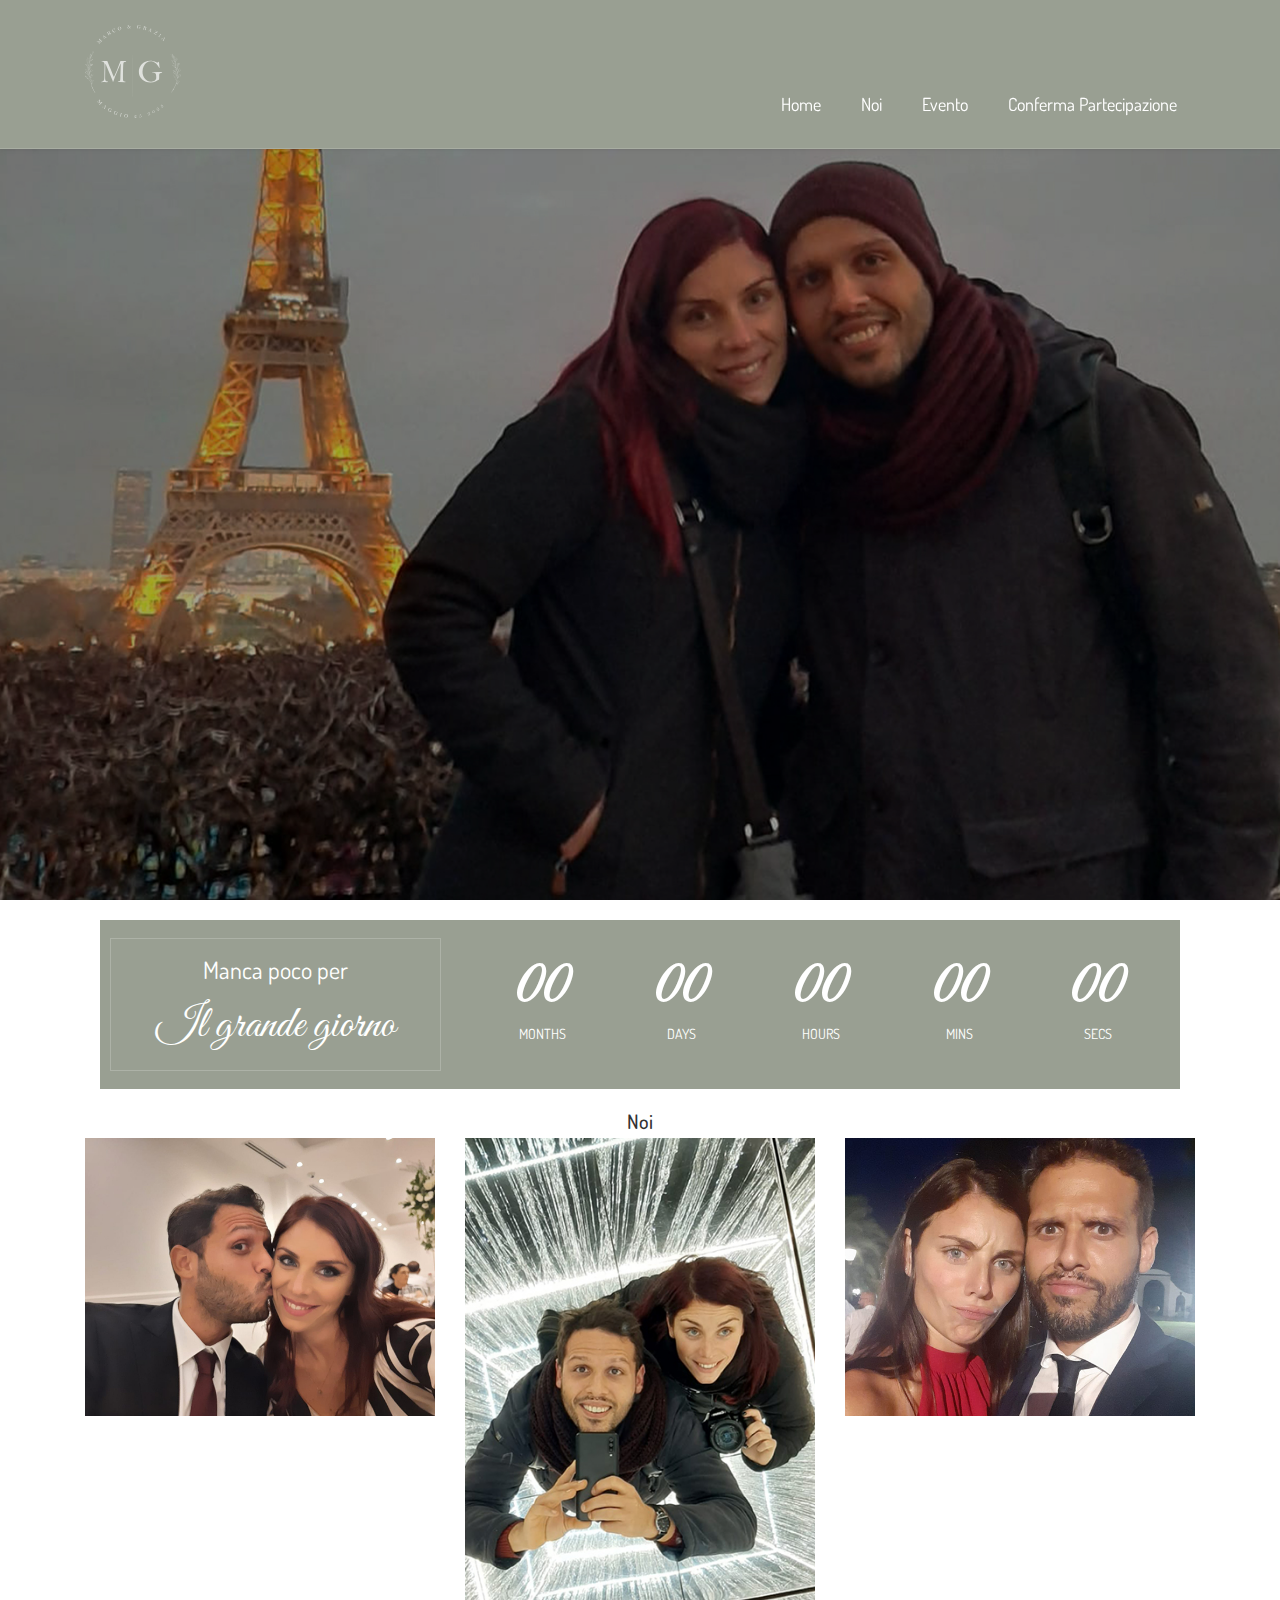
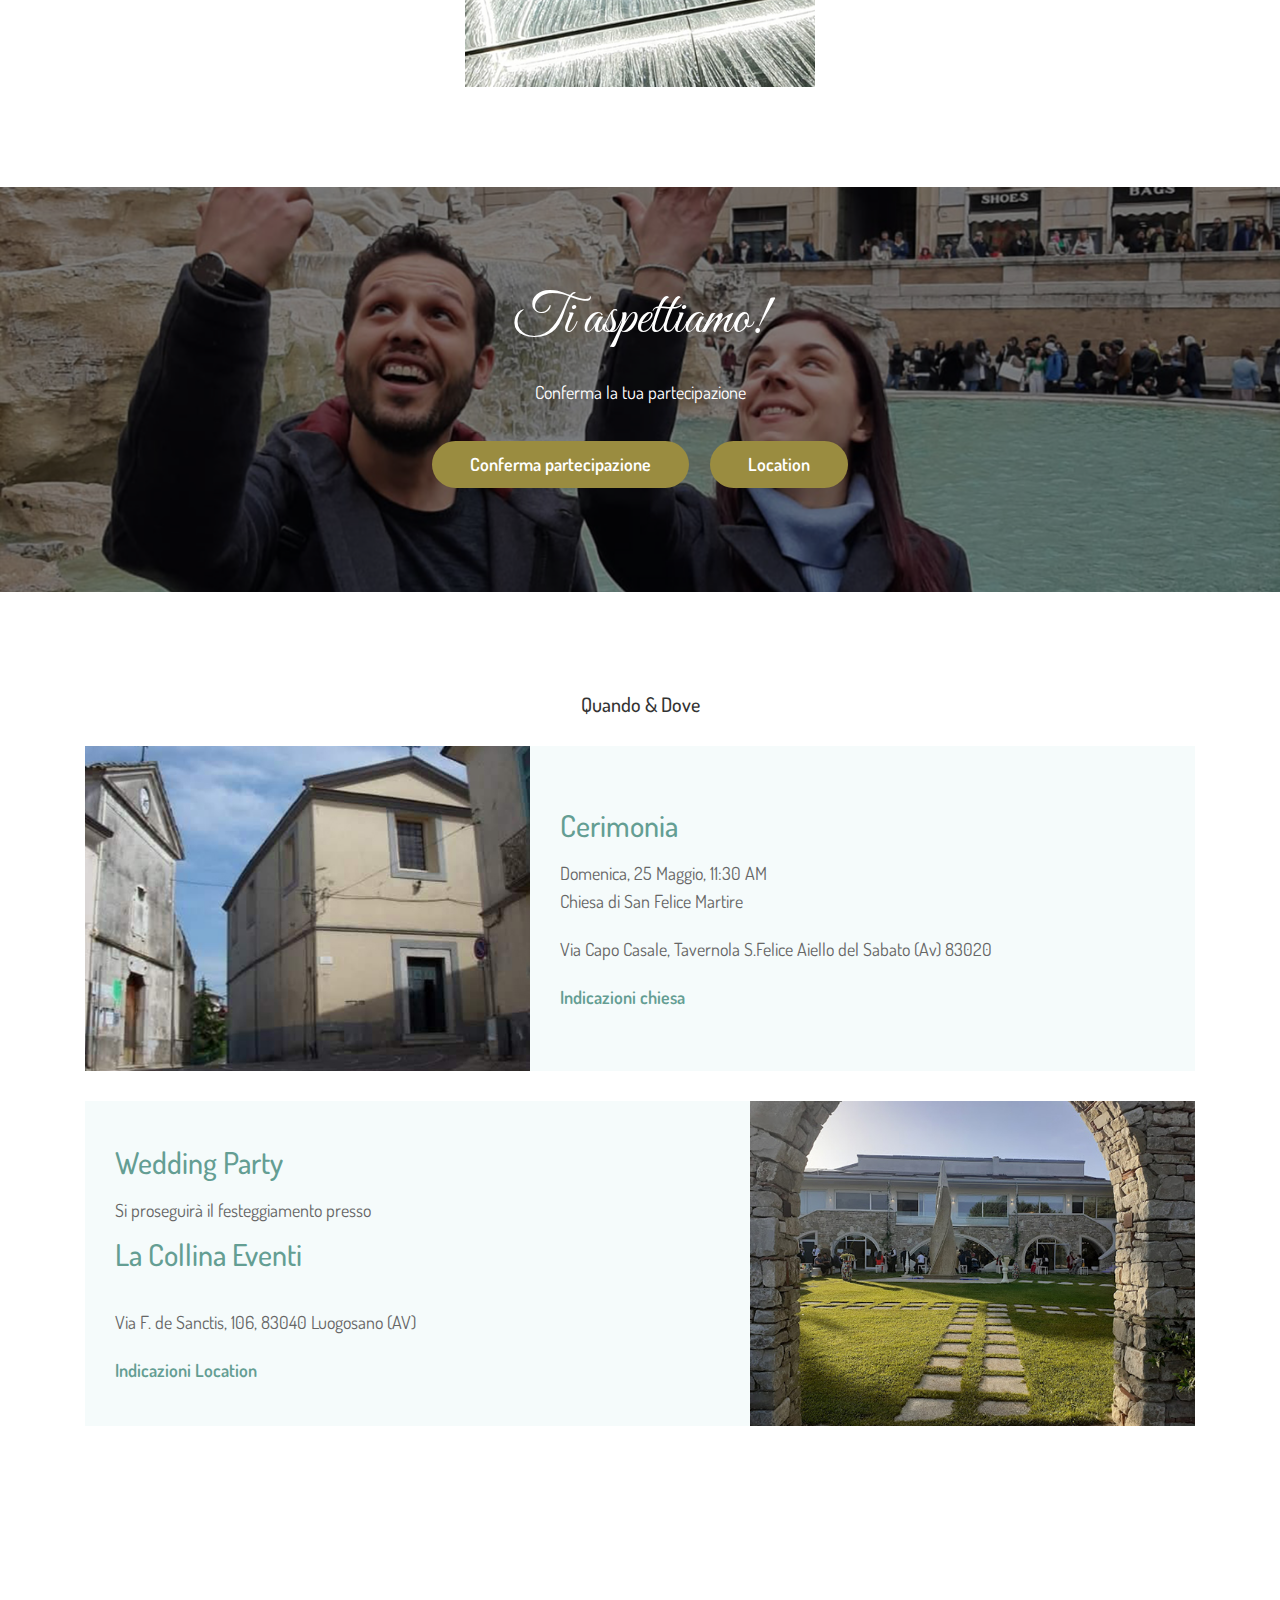
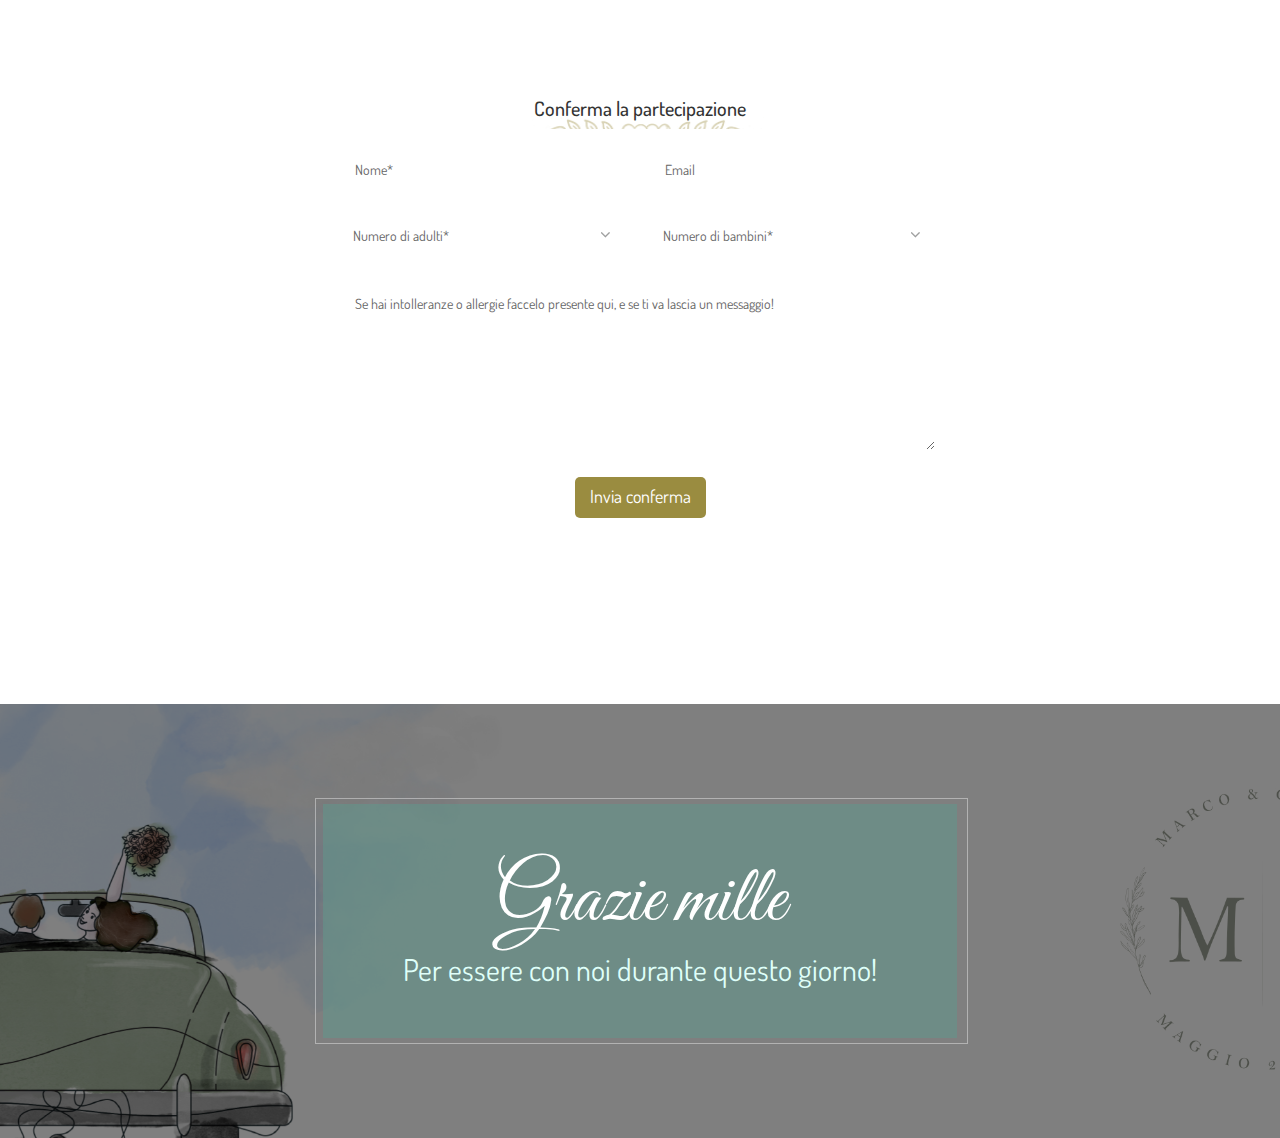
<file: index.html>
<!doctype html>
<html class="no-js" lang="en">

<head>
    <meta charset="utf-8">
    <meta name="viewport" content="width=device-width, initial-scale=1">
    <title>Marco&Grazia</title>
    <link rel="shortcut icon" type="image/png" href="img/icon2.png">
    <!-- Place favicon.ico in the root directory -->
    <!-- bootstrap.min.css -->
    <link rel="stylesheet" href="css/bootstrap.min.css">
    <!-- magnific-popup.css -->
    <link rel="stylesheet" href="css/magnific-popup.css">
    <!-- slicknav.min.css -->
    <link rel="stylesheet" href="css/slicknav.min.css">
    <!-- font-awesome.min.css -->
    <link rel="stylesheet" href="css/font-awesome.min.css">
    <!-- owl.carousel.min.css -->
    <link rel="stylesheet" href="css/owl.carousel.min.css">
    <!-- flaticon.css -->
    <link rel="stylesheet" href="css/flaticon.css">  
    <!-- swiper.min.css -->
    <link rel="stylesheet" href="css/swiper.min.css">
    <!-- default-css.css -->
    <link rel="stylesheet" href="css/default-css.css">
    <!-- style.css -->
    <link rel="stylesheet" href="css/style.css">
    <!-- responsive.css -->
    <link rel="stylesheet" href="css/responsive.css">
</head>

<body id="home">
    
    <!--[if lte IE 9]>
            <p class="browserupgrade">You are using an <strong>outdated</strong> browser. Please <a href="https://browsehappy.com/">upgrade your browser</a> to improve your experience and security.</p>
        <![endif]-->
    <!-- preloader area start -->
    <div class="preloader">
       <div class="hart-wrap">
            <div class="heart heart2"></div>
       </div>
    </div>
    <!-- prealoader area end -->
    <!-- header-area start -->
    <header id="home" class="sticky-header">
        <div class="header-area header-area2 d-flex align-items-center justify-content-center">
            <div class="container">
                <div class="row">
                    <div class="col-lg-3 col-md-11 col-sm-11 col-10">
                        <div class="logo">
                            <a href="index.html"><img src="img/logo.svg" width="96px">
                        </div>
                    </div>
                    <div class="col-lg-9 d-none d-lg-block">
                        <div class="main-menu">
                            <nav id="nav_mobile_menu">
                                <ul class="">
                                    <li class="active"><a href="#home">Home</a></li>
                                    <li><a href="#cuple">Noi</a></li>
                                    <li><a href="#event">Evento</a></li>
                                    <li><a href="#Contact">Conferma partecipazione</a></li>
                                </ul>
                            </nav>
                        </div>
                    </div>
                    <div class="col-12 d-block d-lg-none">
                        <div id="mobile_menu"></div>
                    </div>
                </div>
            </div>
        </div>
    </header>
    <!-- header-area end -->
    <!-- slider-area start -->
<div class="slider-area slider-area2 slider-two parallax">
    <div class="swiper-container">
      <div class="swiper-wrapper">
        <div class="single-slider single-slider2 swiper-slide" style="background-image: url('img/Header-1.jpg'); background-size: cover; background-position: center;">
          <div class="container">
            <div class="slider-content2 sd-default-content">
              <div class="col-lg-12">
                <span>Presto sposi</span>
                <h4 class="wow fadeInUp" data-wow-delay="2.5s">Salva la data</h4>
                <p>25 Maggio 2025</p>
              </div>
            </div>
          </div>
        </div>
        <div class="single-slider single-slider2 swiper-slide" style="background-image: url('img/Header-2.jpg'); background-size: cover; background-position: center;">
            <div class="container">
              <div class="slider-content2 sd-default-content">
                <div class="col-lg-12">
                  <span>Presto sposi</span>
                  <h4 class="wow fadeInUp" data-wow-delay="2.5s">Salva la data</h4>
                  <p>25 Maggio 2025</p>
                </div>
              </div>
            </div>
        </div>
        <div class="single-slider single-slider2 swiper-slide" style="background-image: url('img/Header-3.jpg'); background-size: cover; background-position: center;">
            <div class="container">
              <div class="slider-content2 sd-default-content">
                <div class="col-lg-12">
                  <span>Presto sposi</span>
                  <h4 class="wow fadeInUp" data-wow-delay="2.5s">Salva la data</h4>
                  <p>25 Maggio 2025</p>
                </div>
              </div>
            </div>
        </div>
        <!-- Aggiungi ulteriori elementi .swiper-slide se necessario -->
      </div>
      <!-- Optional: pagination, navigation buttons, ecc. -->
    </div>
  </div>
  <!-- slider-area end -->
  
    <!-- start count-down-section -->
    <div class="count-down-area2">
        <section class="count-down-section section-padding parallax" data-speed="7">
            <div class="container">
                <div class="count-down-item count-down-item2">
                    <div class="row">
                        <div class="col-12 col-md-4 section-area">
                            
                            <h2 class="big"><span>Manca poco per</span> Il grande giorno</h2>
                        </div>
                        <div class="col-12 col-md-8 clock-area">
                            <div class="count-down-clock">
                                <div id="clock">
                                </div>
                            </div>
                        </div>
                    </div>
                </div>
                <!-- end row -->
            </div>
            <!-- end container -->
        </section>
    </div>
    <!-- end count-down-section -->
    <!-- couple-area start -->
    <div id="cuple" class="couple-area pb--100">
        <div class="container">
            <div class="col-l2">
                <div class="section-title2 text-center">
                    <h2>Noi</h2>
                </div>
            </div>
            <div class="couple-wrap">
                <div class="row">
                    <div class="col-lg-4 col-md-6 col-sm-6 couple-single">
                        <div class="couple-wrap2">
                            <div class="couple-img3">
                                <img src="img/Cuple-l.jpg" alt="">
                            </div>
                        </div>
                    </div>
                    <div class="col-lg-4 col-md-6 col-sm-6 couple-single">
                        <div class="couple-img2">
                            <img src="img/Cuple-center.jpg" alt="">
                        </div>
                    </div>
                    <div class="col-lg-4 col-md-6 col-sm-6 couple-single md-0">
                        <div class="couple-wrap2">
                            <div class="couple-img3">
                                <img src="img/Cuple-r.jpg" alt="">
                            </div>
                        </div>
                    </div>
                </div>
            </div>
        </div>
    </div>
    <!-- couple-area end -->
    <!-- welcome area start-->
    <div class="welcome-area2">
        <div class="container">
            <div class="row">
                <div class="col-lg-12">
                    <div class="welcome-content welcome-content2">
                        <h2>Ti aspettiamo!</h2>
                        <p>Conferma la tua partecipazione</p>
                        <div class="btn btn2"><a href="#Contact">Conferma partecipazione</a></div>
                        <div class="btn btn2"><a href="#event">Location</a></div>
                    </div>
                </div>
            </div>
        </div>
    </div>
    <!-- welcome area end-->
   <!-- story area start -->
    <!-- <div id="story" class="story-area story-style-2 ptb--100">
        <div class="container">
            <div class="col-l2">
                <div class="section-title2 text-center">
                    <h2>Our Story</h2>
                </div>
            </div>
            <div class="row">
                <div class="col-md-12">
                    <div class="story clearfix">
                       <div class="story-top"></div>
                       <div class="content-wrapper">
                          <div class="item">
                             <div class="story-icon">
                                <span class="flaticon-birds-in-love"></span>
                             </div>
                             <div class="story-content">
                                <div class="image-wrap">
                                   <div class="single-image">
                                      <div>
                                        <img src="img/story/1.jpg" alt="">
                                      </div>
                                   </div>
                                </div>
                                <h2>First time we met</h2>
                                <span class="date">July 20, 2017</span>
                                <p>There are many variations of passages of Lorem Ipsum available, but the majority have suffered alteration in some,</p>
                                <div class="story-button">
                                   <a class="theme-btn" href="#" target="_blank" title="READ MORE">READ MORE</a>
                                </div>
                             </div>
                          </div>
                          <div class="item">
                             <div class="story-icon">
                                <span class="flaticon-birds-in-love"></span>
                             </div>
                             <div class="story-content">
                                <div class="image-wrap">
                                   <div class="single-image">
                                      <div>
                                        <img src="img/story/2.jpg" alt="">
                                      </div>
                                   </div>
                                </div>
                                <h2>Our First Date</h2>
                                <span class="date">Dec 25, 2017</span>
                                <p>There are many variations of passages of Lorem Ipsum available, but the majority have suffered alteration in some,</p>
                                <div class="story-button">
                                   <a class="theme-btn" href="#" target="_blank" title="READ MORE">READ MORE</a>
                                </div>
                             </div>
                          </div>
                          <div class="item">
                             <div class="story-icon">
                                <span class="flaticon-birds-in-love"></span>
                             </div>
                             <div class="story-content">
                                <div class="image-wrap">
                                   <div class="single-image">
                                      <div>
                                        <img src="img/story/3.jpg" alt="">
                                      </div>
                                   </div>
                                </div>
                                <h2>Our Marriage Proposal</h2>
                                <span class="date">Jan 10, 2018</span>
                                <p>There are many variations of passages of Lorem Ipsum available, but the majority have suffered alteration in some,</p>
                                <div class="story-button">
                                   <a class="theme-btn" href="#" target="_blank" title="READ MORE">READ MORE</a>
                                </div>
                             </div>
                          </div>
                           <div class="item">
                             <div class="story-icon">
                                <span class="flaticon-birds-in-love"></span>
                             </div>
                             <div class="story-content">
                                <div class="image-wrap">
                                   <div class="single-image">
                                      <div>
                                        <img src="img/story/1.jpg" alt="">
                                      </div>
                                   </div>
                                </div>
                                <h2>Our Engagement</h2>
                                <span class="date">Jan 22, 2018</span>
                                <p>There are many variations of passages of Lorem Ipsum available, but the majority have suffered alteration in some,</p>
                                <div class="story-button">
                                   <a class="theme-btn" href="#" target="_blank" title="READ MORE">READ MORE</a>
                                </div>
                             </div>
                          </div>
                       </div>
                       <div class="story-bottom"></div>
                    </div>
                </div>
              </div>
        </div>
    </div> -->
    <!-- story area end -->
       <!-- person-area start -->
    <!--<div id="people" class="person-area person-area2 pt--100 pb--70">
        <div class="container">
            <div class="col-l2">
                <div class="section-title2 text-center">
                    <h2>Important Persons</h2>
                </div>
            </div>
            <div class="person-area-menu">
                <div class="person-btn">
                    <ul class="nav nav-tabs d-flex">
                        <li class="active active-2"><a data-toggle="tab" href="#Groomsman">Groomsman</a></li>
                        <li><a data-toggle="tab" href="#menu1">Bridemaids</a></li>
                    </ul>
                </div>
                <div class="tab-content">
                    <div id="Groomsman" class="tab-pane fade show active">
                        <div class="Groomsman-wrap">
                            <div class="row">
                                <div class="col-lg-4 col-md-6 col-sm-6">
                                    <div class="person-wrap">
                                        <div class="person-img">
                                            <img src="img/person/1.jpg" alt="">
                                            <div class="social-list">
                                                <ul>
                                                    <li><a href="#"><i class="fa fa-facebook-f"></i></a></li>
                                                    <li><a href="#"><i class="fa fa-twitter"></i></a></li>
                                                    <li><a href="#"><i class="fa fa-skype"></i></a></li>
                                                </ul>
                                            </div>
                                        </div>
                                        <div class="person-content">
                                            <h3>Mr Abraham</h3>
                                            <span>Best Friend</span>
                                        </div>
                                    </div>
                                </div>
                                <div class="col-lg-4 col-md-6 col-sm-6">
                                    <div class="person-wrap">
                                        <div class="person-img">
                                            <img src="img/person/9.jpg" alt="">
                                            <div class="social-list">
                                                <ul>
                                                    <li><a href="#"><i class="fa fa-facebook-f"></i></a></li>
                                                    <li><a href="#"><i class="fa fa-twitter"></i></a></li>
                                                    <li><a href="#"><i class="fa fa-skype"></i></a></li>
                                                </ul>
                                            </div>
                                        </div>
                                        <div class="person-content">
                                            <h3>Rohan Mithy</h3>
                                            <span>Brother</span>
                                        </div>
                                    </div>
                                </div>
                                <div class="col-lg-4 col-md-6 col-sm-6">
                                    <div class="person-wrap">
                                        <div class="person-img">
                                            <img src="img/person/10.jpg" alt="">
                                            <div class="social-list">
                                                <ul>
                                                    <li><a href="#"><i class="fa fa-facebook-f"></i></a></li>
                                                    <li><a href="#"><i class="fa fa-twitter"></i></a></li>
                                                    <li><a href="#"><i class="fa fa-skype"></i></a></li>
                                                </ul>
                                            </div>
                                        </div>
                                        <div class="person-content">
                                            <h3>Lily Brown</h3>
                                            <span>Sister</span>
                                        </div>
                                    </div>
                                </div>
                                <div class="col-lg-4 col-md-6 col-sm-6">
                                    <div class="person-wrap">
                                        <div class="person-img">
                                            <img src="img/person/5.jpg" alt="">
                                            <div class="social-list">
                                                <ul>
                                                    <li><a href="#"><i class="fa fa-facebook-f"></i></a></li>
                                                    <li><a href="#"><i class="fa fa-twitter"></i></a></li>
                                                    <li><a href="#"><i class="fa fa-skype"></i></a></li>
                                                </ul>
                                            </div>
                                        </div>
                                        <div class="person-content">
                                            <h3>Mr Abraham</h3>
                                            <span>Best Friend</span>
                                        </div>
                                    </div>
                                </div>
                                <div class="col-lg-4 col-md-6 col-sm-6">
                                    <div class="person-wrap">
                                        <div class="person-img">
                                            <img src="img/person/6.jpg" alt="">
                                            <div class="social-list">
                                                <ul>
                                                    <li><a href="#"><i class="fa fa-facebook-f"></i></a></li>
                                                    <li><a href="#"><i class="fa fa-twitter"></i></a></li>
                                                    <li><a href="#"><i class="fa fa-skype"></i></a></li>
                                                </ul>
                                            </div>
                                        </div>
                                        <div class="person-content">
                                            <h3>Rohan Mithy</h3>
                                            <span>Brother</span>
                                        </div>
                                    </div>
                                </div>
                                <div class="col-lg-4 col-md-6 col-sm-6">
                                    <div class="person-wrap">
                                        <div class="person-img">
                                            <img src="img/person/7.jpg" alt="">
                                            <div class="social-list">
                                                <ul>
                                                    <li><a href="#"><i class="fa fa-facebook-f"></i></a></li>
                                                    <li><a href="#"><i class="fa fa-twitter"></i></a></li>
                                                    <li><a href="#"><i class="fa fa-skype"></i></a></li>
                                                </ul>
                                            </div>
                                        </div>
                                        <div class="person-content">
                                            <h3>Lily Brown</h3>
                                            <span>Sister</span>
                                        </div>
                                    </div>
                                </div>
                            </div>
                        </div>
                    </div>
                    <div id="menu1" class="tab-pane fade">
                        <div class="Ceremony-wrap">
                            <div class="row">
                                <div class="col-lg-4 col-md-6">
                                    <div class="person-wrap">
                                        <div class="person-img">
                                            <img src="img/person/5.jpg" alt="">
                                            <div class="social-list">
                                                <ul>
                                                    <li><a href="#"><i class="fa fa-facebook-f"></i></a></li>
                                                    <li><a href="#"><i class="fa fa-twitter"></i></a></li>
                                                    <li><a href="#"><i class="fa fa-skype"></i></a></li>
                                                </ul>
                                            </div>
                                        </div>
                                        <div class="person-content">
                                            <h3>Mr Abraham</h3>
                                            <span>Best Friend</span>
                                        </div>
                                    </div>
                                </div>
                                <div class="col-lg-4 col-md-6">
                                    <div class="person-wrap">
                                        <div class="person-img">
                                            <img src="img/person/6.jpg" alt="">
                                            <div class="social-list">
                                                <ul>
                                                    <li><a href="#"><i class="fa fa-facebook-f"></i></a></li>
                                                    <li><a href="#"><i class="fa fa-twitter"></i></a></li>
                                                    <li><a href="#"><i class="fa fa-skype"></i></a></li>
                                                </ul>
                                            </div>
                                        </div>
                                        <div class="person-content">
                                            <h3>Rohan Mithy</h3>
                                            <span>Brother</span>
                                        </div>
                                    </div>
                                </div>
                                <div class="col-lg-4 col-md-6">
                                    <div class="person-wrap">
                                        <div class="person-img">
                                            <img src="img/person/7.jpg" alt="">
                                            <div class="social-list">
                                                <ul>
                                                    <li><a href="#"><i class="fa fa-facebook-f"></i></a></li>
                                                    <li><a href="#"><i class="fa fa-twitter"></i></a></li>
                                                    <li><a href="#"><i class="fa fa-skype"></i></a></li>
                                                </ul>
                                            </div>
                                        </div>
                                        <div class="person-content">
                                            <h3>Lily Brown</h3>
                                            <span>Sister</span>
                                        </div>
                                    </div>
                                </div>
                                <div class="col-lg-4 col-md-6">
                                    <div class="person-wrap">
                                        <div class="person-img">
                                            <img src="img/person/1.jpg" alt="">
                                            <div class="social-list">
                                                <ul>
                                                    <li><a href="#"><i class="fa fa-facebook-f"></i></a></li>
                                                    <li><a href="#"><i class="fa fa-twitter"></i></a></li>
                                                    <li><a href="#"><i class="fa fa-skype"></i></a></li>
                                                </ul>
                                            </div>
                                        </div>
                                        <div class="person-content">
                                            <h3>Mr Abraham</h3>
                                            <span>Best Friend</span>
                                        </div>
                                    </div>
                                </div>
                                <div class="col-lg-4 col-md-6">
                                    <div class="person-wrap">
                                        <div class="person-img">
                                            <img src="img/person/9.jpg" alt="">
                                            <div class="social-list">
                                                <ul>
                                                    <li><a href="#"><i class="fa fa-facebook-f"></i></a></li>
                                                    <li><a href="#"><i class="fa fa-twitter"></i></a></li>
                                                    <li><a href="#"><i class="fa fa-skype"></i></a></li>
                                                </ul>
                                            </div>
                                        </div>
                                        <div class="person-content">
                                            <h3>Rohan Mithy</h3>
                                            <span>Brother</span>
                                        </div>
                                    </div>
                                </div>
                                <div class="col-lg-4 col-md-6">
                                    <div class="person-wrap">
                                        <div class="person-img">
                                            <img src="img/person/10.jpg" alt="">
                                            <div class="social-list">
                                                <ul>
                                                    <li><a href="#"><i class="fa fa-facebook-f"></i></a></li>
                                                    <li><a href="#"><i class="fa fa-twitter"></i></a></li>
                                                    <li><a href="#"><i class="fa fa-skype"></i></a></li>
                                                </ul>
                                            </div>
                                        </div>
                                        <div class="person-content">
                                            <h3>Lily Brown</h3>
                                            <span>Sister</span>
                                        </div>
                                    </div>
                                </div>
                            </div>
                        </div>
                    </div>
                </div>
            </div>
        </div>
    </div>-->
    <!-- service-area end -->
    <!-- service-area start -->
    <div id="event" class="service-area service-area2 ptb--100">
        <div class="container">
            <div class="col-l2">
                <div class="section-title2 text-center">
                    <h2>Quando & Dove</h2>
                </div>
            </div>
            <div class="service-area-menu">
                <div class="Ceremony-wrap">
                    <div class="row">
                        <div class="col-lg-5">
                            <div class="ceromony-img">
                                <img src="img/Chiesa.jpg" alt="">
                            </div>
                        </div>
                        <div class="col-lg-7">
                            <div class="ceromony-content">
                                <h3>Cerimonia</h3>
                                <span>Domenica, 25 Maggio, 11:30 AM</span>
                                <span>Chiesa di San Felice Martire</span>
                                <p>Via Capo Casale, Tavernola S.Felice Aiello del Sabato (Av) 83020</p>
                                <a class="popup-gmaps" href="https://www.google.com/maps/embed?pb=!1m18!1m12!1m3!1d3015.95896591625!2d14.8221811!3d40.894715!2m3!1f0!2f0!3f0!3m2!1i1024!2i768!4f13.1!3m3!1m2!1s0x133bcdc2d2ad47ef%3A0x2cb72e564001f676!2sChiesa%20di%20San%20Felice%20Martire!5e0!3m2!1sit!2sit!4v1742056638837!5m2!1sit!2sit">Indicazioni chiesa</a>
                            </div>
                        </div>
                    </div>
                </div>
            </div>
            <div class="Ceremony-wrap">
                <div class="row">
                    <div class="col-lg-7">
                        <div class="ceromony-content ceromony-content2">
                            <h3>Wedding Party</h3>
                            <span>Si proseguirà il festeggiamento presso</span>
                            <h3 style="padding-top: 12px;">La Collina Eventi</h3>
                            <p>Via F. de Sanctis, 106, 83040 Luogosano (AV)</p>
                            <a class="popup-gmaps" href="https://www.google.com/maps/embed?pb=!1m18!1m12!1m3!1d3011.5629991878995!2d14.9916447!3d40.991049!2m3!1f0!2f0!3f0!3m2!1i1024!2i768!4f13.1!3m3!1m2!1s0x133a2a4e4ba51eb9%3A0xd037154a00bf8ccd!2sLa%20Collina%20Eventi%20e%20Ricevimenti!5e0!3m2!1sit!2sit!4v1742048541717!5m2!1sit!2sit">Indicazioni Location</a>
                        </div>
                    </div>
                    <div class="col-lg-5">
                        <div class="ceromony-img">
                            <img src="img/Ristorante.jpg" alt="">
                        </div>
                    </div>
                </div>
            </div>
        </div>
    </div>
    <!-- service-area end -->
    <!-- gallery area start -->
    <!-- <div id="gallery" class="gallery-area gallery-area2 pb--70">
        <div class="container">
            <div class="row">
                <div class="col-12">
                    <div class="section-title2 text-center">
                        <h2>Our Gellary</h2>
                    </div>
                </div>
            </div>
            <div class="row grid">
                <div class="col-lg-4 col-md-6 col-12 col-sm-6 grid-item">
                    <div class="gallery-single">
                        <img src="img/gallery/1.jpg" alt="">
                        <div class="social-1st">
                            <ul>
                                <li><a href="img/gallery/1.jpg" class="expand-img"><i class="fa fa-search"></i></a></li>
                            </ul>
                        </div>
                    </div>
                </div>
                <div class="col-lg-4 col-md-6 col-12 col-sm-6 grid-item">
                    <div class="gallery-single">
                        <img src="img/gallery/4.jpg" alt="">
                        <div class="social-1st">
                            <ul>
                                <li><a href="img/gallery/4.jpg" class="expand-img"><i class="fa fa-search"></i></a></li>
                            </ul>
                        </div>
                    </div>
                </div>
                <div class="col-lg-4 col-md-6 col-12 col-sm-6 grid-item">
                    <div class="gallery-single">
                        <img src="img/gallery/2.jpg" alt="">
                        <div class="social-1st">
                            <ul>
                                <li><a href="img/gallery/2.jpg" class="expand-img"><i class="fa fa-search"></i></a></li>
                            </ul>
                        </div>
                    </div>
                </div>
                <div class="col-lg-4 col-md-6 col-12 col-sm-6 grid-item">
                    <div class="gallery-single">
                        <img src="img/gallery/3.jpg" alt="">
                        <div class="social-1st">
                            <ul>
                                <li> <a href="https://www.youtube.com/watch?v=Wxy80QvnMwA" data-type="iframe" class="expand-video">
                                    <i class="fa fa-play"></i>
                                   </a>
                                </li>
                            </ul>
                        </div>
                    </div>
                </div>
                <div class="col-lg-4 col-md-6 col-12 col-sm-6 grid-item">
                    <div class="gallery-single">
                        <img src="img/gallery/5.jpg" alt="">
                        <div class="social-1st">
                            <ul>
                                <li><a href="img/gallery/5.jpg" class="expand-img"><i class="fa fa-search"></i></a></li>
                            </ul>
                        </div>
                    </div>
                </div>
                <div class="col-lg-4 col-md-6 col-12 col-sm-6 grid-item">
                    <div class="gallery-single">
                        <img src="img/gallery/6.jpg" alt="">
                        <div class="social-1st">
                            <ul>
                                <li><a href="img/gallery/6.jpg" class="expand-img"><i class="fa fa-search"></i></a></li>
                            </ul>
                        </div>
                    </div>
                </div>
            </div>
        </div>
    </div> -->
    <!-- gallery area end -->
    <!-- guest-area strat -->
    <div id="Contact" class="guest-area guest-2">
        <div class="container">
            <div class="row">
                <div class="col-lg-8 offset-lg-2">
                    <div class="guest-wrap">
                        <div class="col-12">
                            <div class="section-title2 section-title3 text-center">
                                <h2>Conferma la partecipazione</h2>
                            </div>
                        </div>
                        <div class="contact-form form-style">
                            <form id="check-form" action="submit.php" class="validate-rsvp-form" method="post">
                                <div class="row">
                                    <div class="col-12 col-sm-6">
                                        <input type="text" placeholder="Nome*" id="fname" name="name" required>
                                    </div>
                                    <div class="col-12  col-sm-6">
                                        <input type="text" placeholder="Email" id="email" name="email">
                                    </div>
                                    <div class="col col-sm-6">
                                        <select class="form-control" name="guest" required>
                                            <option disabled selected>Numero di adulti*</option>
                                            <option>1</option>
                                            <option>2</option>
                                            <option>3</option>
                                            <option>4</option>
                                            <option>5</option>
                                            <option>6</option>
                                            <option>7</option>
                                            <option>8</option>
                                            <option>9</option>
                                            <option>10</option>
                                        </select>
                                    </div>

                                    <div class="col col-sm-6">
                                        <select class="form-control" name="kid_guest" required>
                                            <option disabled selected>Numero di bambini*</option>
                                            <option>1</option>
                                            <option>2</option>
                                            <option>3</option>
                                            <option>4</option>
                                            <option>5</option>
                                            <option>6</option>
                                            <option>7</option>
                                            <option>8</option>
                                            <option>9</option>
                                            <option>10</option>
                                        </select>
                                    </div>
                                    
                                    <div class="col-12">
                                        <textarea class="contact-textarea" placeholder="Se hai intolleranze o allergie faccelo presente qui, e se ti va lascia un messaggio!" name="notes"></textarea>
                                    </div>
                                    <div class="col-12 text-center">
                                        <button id="submit" class="submit">Invia conferma</button>
                                        <span id="loader"><i class="fa fa-refresh fa-spin fa-3x fa-fw"></i></span>
                                    </div>
                                     <div class="col col-md-12 success-error-message">
                                        <div id="success">Grazie per la tua partecipazione</div>
                                        <div id="error"> Error occurred while sending email. Please try again later. </div>
                                    </div>
                                </div>
                            </form>
                        </div>
                    </div>
                </div>
            </div>
        </div>
    </div>
    <!-- guest-area end -->
    <!-- Gift Registration start -->
    <!--<div class="Gift-area pt--100 pb--30">
        <div class="container">
            <div class="col-12">
                <div class="section-title2 text-center">
                    <h2>Gift Registration</h2>
                    <p>There are many variations of passages of Lorem Ipsum available, but the majority have suffered alteration in some form, by injected humour, or randomised.</p>
                </div>
            </div>
            <div class="gift-item">
                <div class="Gift-carousel owl-carousel">
                    <img src="img/gift/3.png" alt="clinet">
                    <img src="img/gift/2.png" alt="clinet">
                    <img src="img/gift/3.png" alt="clinet">
                    <img src="img/gift/4.png" alt="clinet">
                </div>
            </div>
        </div>
    </div> -->
    <!-- Gift Registration end -->
    <!-- .footer-area start -->
    <div class="footer-area">
        <div class="container">
            <div class="footer-content">
                <div class="content-sub content-sub2">
                    <h2>Grazie mille</h2>
                    <span>Per essere con noi durante questo giorno!</span>
                </div>
            </div>
        </div>
    </div>
    <!-- .footer-area start -->
    <!-- strat music-box -->
    <!-- <div class="music-box">
        <button class="music-box-toggle-btn">
            <i class="fa fa-music" aria-hidden="true"></i>
        </button>
        <div class="music-holder">
            <iframe src="https://w.soundcloud.com/player/?url=https%3A//api.soundcloud.com/tracks/102137206&amp;auto_play=true&amp;hide_related=false&amp;show_comments=true&amp;show_user=true&amp;show_reposts=false&amp;visual=true"></iframe>
        </div>
    </div> -->
    <!-- end music box -->
    <!-- all js here -->
     <script src="js/submit.js"></script>
    <!-- modernizr-3.5.0.min.js -->
    <script src="js/vendor/modernizr-3.5.0.min.js"></script>
    <!-- jquery-2.2.4.min.js -->
    <script src="js/vendor/jquery-2.2.4.min.js"></script>
    <!-- imageloded.min.js -->
    <script src="js/imageloded.min.js"></script>
    <!-- easing-min.js -->
    <script src="js/easing-min.js"></script>
    <!-- jquery.slicknav.min.js -->
    <script src="js/jquery.slicknav.min.js"></script>
    <!-- isotop.min.js -->
    <script src="js/isotop.min.js"></script>
    <!-- magnific-popup.min.js -->
    <script src="js/jquery.magnific-popup.min.js"></script>
    <!-- jquery.mb.YTPlayer.src.js -->
    <script src="js/jquery.mb.YTPlayer.src.js"></script>
    <!-- owl-carousel.js -->
    <script src="js/owl-carousel.js"></script>
    <!-- swiper.min.js -->
    <script src="js/swiper.min.js"></script>
    <!-- countdown.js -->
    <script src="js/countdown.js"></script>
    <!-- bootstrap.min.js -->
    <script src="js/bootstrap.min.js"></script>
    <!-- jquery-sticky-menu.js -->
    <script src="js/jquery-sticky-menu.js"></script>
    <!-- jquery.mb.YTPlayer.src.js -->
    <script src="js/jquery.mb.YTPlayer.src.js"></script>
    <!-- jquery-validation.js -->
    <script src="js/validation.js"></script>
    <!-- main.js -->
    <script src="js/main.js"></script>
</body>

</html>
</file>
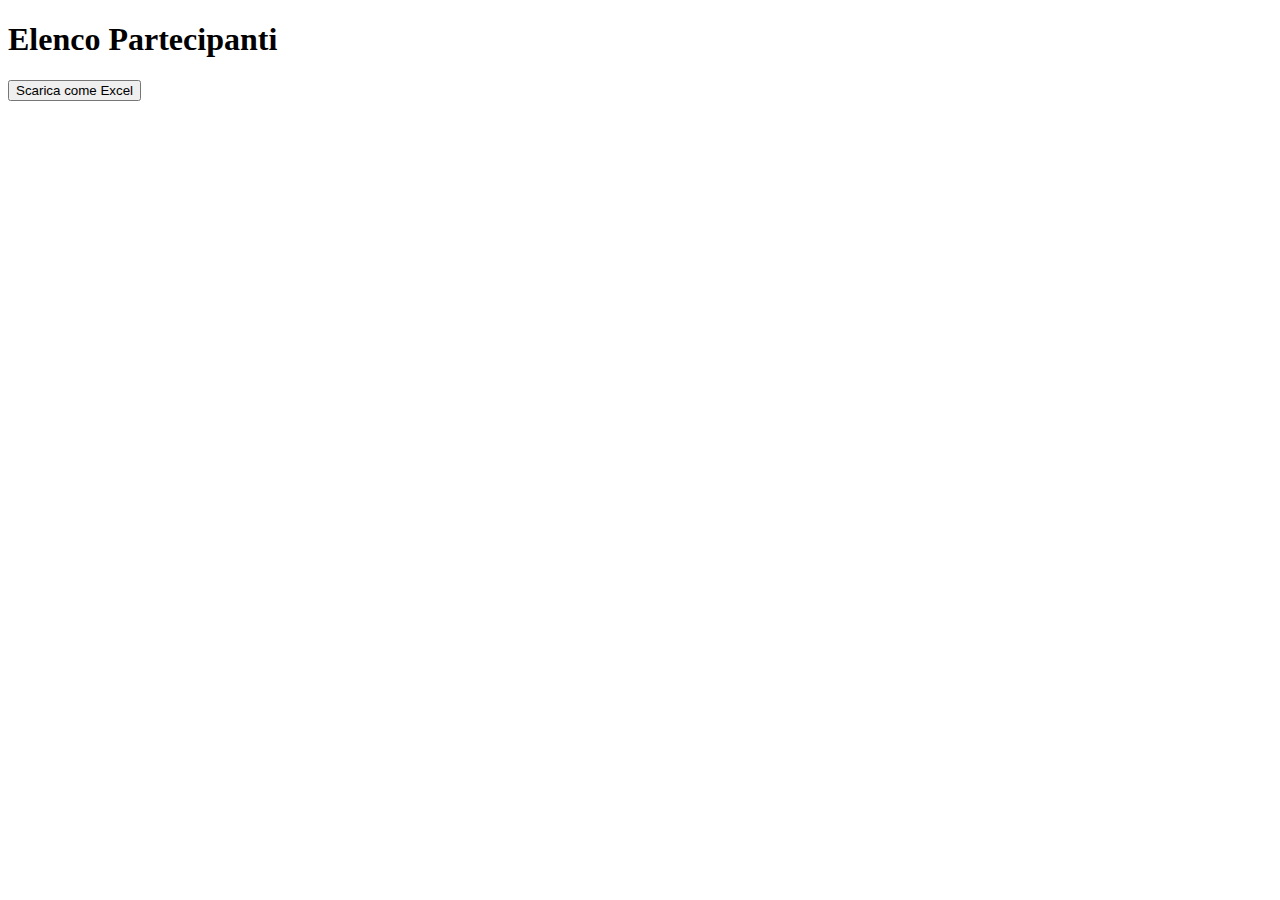
<file: partecipant.html>
<!DOCTYPE html>
<html lang="it">
<head>
  <meta charset="UTF-8">
  <title>Partecipanti</title>
  <link rel="stylesheet" href="css/partecipates.css">
</head>
<body>
  <h1>Elenco Partecipanti</h1>
  <div id="participantsContainer"></div>
  <button id="downloadButton">Scarica come Excel</button>
  <script src="js/partecipanti.js"></script>
</body>
</html>
</file>
<file: css/flaticon.css>
/*
  	Flaticon icon font: Flaticon
  	Creation date: 05/11/2018 16:13
  	*/

@font-face {
  font-family: "Flaticon";
  src: url("../fonts/Flaticon.eot");
  src: url("../fonts/Flaticon.eot?#iefix") format("embedded-opentype"),
       url("../fonts/Flaticon.woff") format("woff"),
       url("../fonts/Flaticon.ttf") format("truetype"),
       url("../fonts/Flaticon.svg#Flaticon") format("svg");
  font-weight: normal;
  font-style: normal;
}

@media screen and (-webkit-min-device-pixel-ratio:0) {
  @font-face {
    font-family: "Flaticon";
    src: url("../fonts/Flaticon.svg#Flaticon") format("svg");
  }
}

[class^="flaticon-"]:before, [class*=" flaticon-"]:before,
[class^="flaticon-"]:after, [class*=" flaticon-"]:after {
  font-family: Flaticon;
        font-size: 60px;
        font-style: normal;
}



.flaticon-wedding-ring:before { content: "\f100"; }
.flaticon-wedding-ring-1:before { content: "\f101"; }
.flaticon-wedding:before { content: "\f102"; }
.flaticon-bird:before { content: "\f103"; }
.flaticon-birds-in-love:before { content: "\f104"; }
.flaticon-like:before { content: "\f105"; }
.flaticon-chat:before { content: "\f106"; }
.flaticon-message:before { content: "\f107"; }
.flaticon-heart:before { content: "\f108"; }
.flaticon-heart-1:before { content: "\f109"; }
.flaticon-heart-2:before { content: "\f10a"; }
</file>
<file: css/default-css.css>
/*
--------------------------
- 1.1 Default CSS
--------------------------
*/
/* Your default CSS. */
*{margin: 0;padding:0;box-sizing: border-box;}

.clear {
    clear: both
}

::-moz-selection {
    background: #00b0ff;
    color: #fff;
    text-shadow: none;
}

::selection {
    background: #00b0ff;
    color: #fff;
    text-shadow: none;
}

.no-mar {
    margin: 0!important;
}

.no-pad {
    padding: 0!important;
}

.no-pad-top {
    padding-top: 0!important;
}

.no-pad-bottom{
    padding-bottom: 0!important;
}



/*custome class*/

.mar-bot-50 {
    margin-bottom: 50px;
}

.mar-bot-40 {
    margin-bottom: 40px;
}

.mar-bot-35 {
    margin-bottom: 35px;
}

.mar-bot-30 {
    margin-bottom: 30px;
}

.mar-top-30 {
    margin-top: 30px;
}

.mar-top-80 {
    margin-top: 80px;
}

.mar-top-80 {
    margin-top: 80px;
}

.mar-top-55 {
    margin-top: 55px;
}

.mar-top-108 {
    margin-top: 108px;
}

.text-left {
    text-align: left;
}

.text-center {
    text-align: center;
}

.text-right {
    text-align: right;
}

*,
*:before,
*:after {
    -moz-box-sizing: border-box;
    -webkit-box-sizing: border-box;
    box-sizing: border-box;
}

*:focus {
    outline: 0;
}

html {
    font-size: 62.5%;
    -webkit-font-smoothing: antialiased;
}

img {
    max-width: 100%;
    height: auto;
}

button,
input,
textarea {
    letter-spacing: 0px;
}

/*custome css*/

/*----------------------------
  14. Basic margin padding
-----------------------------*/
@keyframes zumping-btn{
    0%{
        -webkit-transform: translateY(0px);
        -ms-transform: translateY(0px);
        -o-transform: translateY(0px);
        transform: translateY(0px);
    }
    50%{
        -webkit-transform: translateY(-5px);
        -ms-transform: translateY(-5px);
        -o-transform: translateY(-5px);
        transform: translateY(-5px);
    }
    100%{
        -webkit-transform: translateY(0px);
        -ms-transform: translateY(0px);
        -o-transform: translateY(0px);
        transform: translateY(0px);
    }
}

.m--0 {
    margin-top: 0;
    margin-right: 0;
    margin-bottom: 0;
    margin-left: 0;
}
.p--0 {
    padding-top: 0;
    padding-right: 0;
    padding-bottom: 0;
    padding-left: 0;
}
/*---------------------------
  15. Margin top
--------------------------*/
.mt--0 { margin-top: 0 }
.mt--10 { margin-top: 10px }
.mt--15 { margin-top: 15px }
.mt--20 { margin-top: 20px }
.mt--30 { margin-top: 30px }
.mt--40 { margin-top: 40px }
.mt--50 { margin-top: 50px }
.mt--60 { margin-top: 60px }
.mt--70 { margin-top: 70px }
.mt--80 { margin-top: 80px }
.mt--90 { margin-top: 90px }
.mt--100 { margin-top: 100px }
.mt--110 { margin-top: 110px }
.mt--120 { margin-top: 120px }
.mt--130 { margin-top: 130px }
.mt--140 { margin-top: 140px }
.mt--150 { margin-top: 150px }
.mt--160 { margin-top: 160px }
.mt--170 { margin-top: 170px }
.mt--180 { margin-top: 180px }
.mt--190 { margin-top: 190px }

/*-----------------------------
  16. Margin bottom
-------------------------------*/
.mb--0 { margin-bottom: 0 }
.mb--10 { margin-bottom: 10px }
.mb--15 { margin-bottom: 15px }
.mb--20 { margin-bottom: 20px }
.mb--30 { margin-bottom: 30px }
.mb--40 { margin-bottom: 40px }
.mb--50 { margin-bottom: 50px }
.mb--60 { margin-bottom: 60px }
.mb--70 { margin-bottom: 70px }
.mb--80 { margin-bottom: 80px }
.mb--90 { margin-bottom: 90px }
.mb--100 { margin-bottom: 100px }
.mb--110 { margin-bottom: 110px }
.mb--120 { margin-bottom: 120px }
.mb--130 { margin-bottom: 130px }
.mb--140 { margin-bottom: 140px }
.mb--150 { margin-bottom: 150px }
.mb--160 { margin-bottom: 160px }
.mb--170 { margin-bottom: 170px }
.mb--180 { margin-bottom: 180px }
.mb--190 { margin-bottom: 190px }

/*--------------------------
  17. Padding top
---------------------------*/
.pt--0 { padding-top: 0 }
.pt--10 { padding-top: 10px }
.pt--15 { padding-top: 15px }
.pt--20 { padding-top: 20px }
.pt--30 { padding-top: 30px }
.pt--40 { padding-top: 40px }
.pt--50 { padding-top: 50px }
.pt--60 { padding-top: 60px }
.pt--70 { padding-top: 70px }
.pt--80 { padding-top: 80px }
.pt--90 { padding-top: 90px }
.pt--100 { padding-top: 100px }
.pt--110 { padding-top: 110px }
.pt--120 { padding-top: 120px }
.pt--130 { padding-top: 130px }
.pt--140 { padding-top: 140px }
.pt--150 { padding-top: 150px }
.pt--154 { padding-top: 154px }
.pt--160 { padding-top: 160px }
.pt--170 { padding-top: 170px }
.pt--180 { padding-top: 180px }
.pt--190 { padding-top: 190px }
.pt--230 { padding-top: 230px }
.pt--200 { padding-top: 200px }
.pt--220 { padding-top: 220px }

/*------------------------
  18. Padding bottom
---------------------------*/
.pb--0 { padding-bottom: 0 }
.pb--10 { padding-bottom: 10px }
.pb--15 { padding-bottom: 15px }
.pb--20 { padding-bottom: 20px }
.pb--30 { padding-bottom: 30px }
.pb--40 { padding-bottom: 40px }
.pb--50 { padding-bottom: 50px }
.pb--60 { padding-bottom: 60px }
.pb--70 { padding-bottom: 70px }
.pb--80 { padding-bottom: 80px }
.pb--90 { padding-bottom: 90px }
.pb--100 { padding-bottom: 100px }
.pb--110 { padding-bottom: 110px }
.pb--120 { padding-bottom: 120px }
.pb--130 { padding-bottom: 130px }
.pb--140 { padding-bottom: 140px }
.pb--150 { padding-bottom: 150px }
.pb--160 { padding-bottom: 160px }
.pb--170 { padding-bottom: 170px }
.pb--180 { padding-bottom: 180px }
.pb--190 { padding-bottom: 190px }


/*------------------------------
  19. Page section padding
-------------------------------*/
.ptb--0 { padding: 0 }
.ptb--10 { padding: 10px 0 }
.ptb--20 { padding: 20px 0 }
.ptb--30 { padding: 30px 0 }
.ptb--40 { padding: 40px 0 }
.ptb--50 { padding: 50px 0 }
.ptb--60 { padding: 60px 0 }
.ptb--70 { padding: 70px 0 }
.ptb--80 { padding: 80px 0 }
.ptb--90 { padding: 90px 0 }
.ptb--100 { padding: 100px 0 }
.ptb--110 { padding: 110px 0 }
.ptb--120 { padding: 120px 0 }
.ptb--130 { padding: 130px 0 }
.ptb--140 { padding: 140px 0 }
.ptb--150 { padding: 150px 0 }
.ptb--160 { padding: 160px 0 }
.ptb--170 { padding: 170px 0 }
.ptb--180 { padding: 180px 0 }

/*---------------------------
  20. Page section margin
-----------------------------*/
.mtb--0 { margin: 0 }
.mtb--10 { margin: 10px 0 }
.mtb--15 { margin: 15px 0 }
.mtb--20 { margin: 20px 0 }
.mtb--30 { margin: 30px 0 }
.mtb--40 { margin: 40px 0 }
.mtb--50 { margin: 50px 0 }
.mtb--60 { margin: 60px 0 }
.mtb--70 { margin: 70px 0 }
.mtb--80 { margin: 80px 0 }
.mtb--90 { margin: 90px 0 }
.mtb--100 { margin: 100px 0 }
.mtb--110 { margin: 110px 0 }
.mtb--120 { margin: 120px 0 }
.mtb--130 { margin: 130px 0 }
.mtb--140 { margin: 140px 0 }
.mtb--150 { margin: 150px 0; }
.mtb--160 { margin: 160px 0; }
.mtb--170 { margin: 170px 0; }
.mtb--180 { margin: 180px 0; }
.text-theme{
    color: #ffb607;
}
.bg-theme{
    background-color: #f8c000;
}
.bg-gray{
    background-color: #f5f5f5;
}
.meta-left{
    float: left;
}
.meta-right{
    float: right;
}
.meta-content{
    overflow: hidden;
}
.fix{
    overflow: hidden;
}


@keyframes animColor{
  from {
    background : red;
  }
  25%{
    background : yellow;
  }
  50%{
    background : green;
  }
  75%{
    background : brown;
  }
  to {
    background : blue;
  }
}

/* Preloader */
.preloader {
  position: fixed;
  top: 0;
  left: 0;
  width: 100%;
  height: 100%;
  z-index: 1000;
  background: #fff;
}
.hart-wrap {
  display: block;
  position: relative;
  left: 50%;
  top: 50%;
  width: 150px;
  height: 150px;
  margin: -75px 0 0 -75px;
  margin-left: -10px;
  z-index: 1500;
}
.heart {
  position: relative;
}
.heart,
.heart:before,
.heart:after {
  display: block;
  width: 50px;
  height: 50px;
  background-color: #5e9a8e;
  -webkit-transform: rotateZ(45deg);
          transform: rotateZ(45deg);
}
.heart.heart2,
.heart.heart2:before,  
.heart.heart2:after {
  background-color: #9a8c40;
}
.heart:before,
.heart:after {
  content: '';
  position: absolute;
  border-radius: 50%;
}
.heart:before {
  -webkit-transform: translateX(-50%);
          transform: translateX(-50%);
  -webkit-animation: animX 3s infinite 0.75s;
          animation: animX 3s infinite 0.75s;
}
.heart:after {
  -webkit-transform: translateY(-50%);
          transform: translateY(-50%);
  -webkit-animation: animY 3s infinite;
          animation: animY 3s infinite;
}
@-webkit-keyframes animX {
  0%, 25% {
    -webkit-transform: translateX(-50%);
            transform: translateX(-50%);
  }
  50%, 75% {
    -webkit-transform: translateX(50%);
            transform: translateX(50%);
  }
}
@keyframes animX {
  0%, 25% {
    -webkit-transform: translateX(-50%);
            transform: translateX(-50%);
  }
  50%, 75% {
    -webkit-transform: translateX(50%);
            transform: translateX(50%);
  }
}
@-webkit-keyframes animY {
  0%, 25% {
    -webkit-transform: translateY(-50%);
            transform: translateY(-50%);
  }
  50%, 75% {
    -webkit-transform: translateY(50%);
            transform: translateY(50%);
  }
}
@keyframes animY {
  0%, 25% {
    -webkit-transform: translateY(-50%);
            transform: translateY(-50%);
  }
  50%, 75% {
    -webkit-transform: translateY(50%);
            transform: translateY(50%);
  }
}
/*slider content animation*/

.slider-two .sd-default-content span,
.slider-parallax .sd-default-content span,
.slider-two .sd-default-content h4,
.slider-parallax .sd-default-content h4,
.slider-two .sd-default-content p,
.slider-parallax .sd-default-content p,
.slider-area:before {
    opacity: 0;
}

.scontent_loaded .sd-default-content span,
.scontent_loaded .sd-default-content span {
    -webkit-animation: fadeinup 1200ms ease-in-out 0.9s forwards;
    -o-animation: fadeinup 1200ms ease-in-out 0.9s forwards;
    animation: fadeinup 1200ms ease-in-out 0.9s forwards;
}


.scontent_loaded .sd-default-content h4,
.scontent_loaded .sd-default-content h4 {
    -webkit-animation: fadeinup 1200ms ease-in-out 0.9s forwards;
    -o-animation: fadeinup 1200ms ease-in-out 0.9s forwards;
    animation: fadeinup 1200ms ease-in-out 0.9s forwards;
}

.scontent_loaded .sd-default-content p,
.scontent_loaded .sd-default-content p {
    -webkit-animation: fadeinup 1300ms ease-in-out 1.1s forwards;
    -o-animation: fadeinup 1300ms ease-in-out 1.1s forwards;
    animation: fadeinup 1300ms ease-in-out 1.1s forwards;
}

.scontent_loaded.slider-area:before {
    -webkit-animation: fadein 1400ms ease-in-out 1.2s forwards;
    -o-animation: fadein 1400ms ease-in-out 1.2s forwards;
    animation: fadein 1400ms ease-in-out 1.2s forwards;
}

@keyframes fadeinup {
    0% {
        opacity: 0;
        -webkit-transform: translateY(40px);
        -ms-transform: translateY(40px);
        -o-transform: translateY(40px);
        transform: translateY(40px);
    }
    100% {
        opacity: 1;
        -webkit-transform: translateY(0);
        -ms-transform: translateY(0);
        -o-transform: translateY(0);
        transform: translateY(0);
    }
}

@keyframes fadein {
    0% {
        opacity: 0;
    }
    100% {
        opacity: 1;
    }
}
</file>
<file: css/style.css>
/*-----------------------------------------------------------------------------------
    Template Name: Lavelo
    Template URI: https://wpocean.com/tf/html/lavelo-preview/lavelo
    Description: lavelo Wedding HTML5 Template
    Author: WPoceans
    Author URI: https://wpocean.com/
    Version: 1.0
-----------------------------------------------------------------------------------
    CSS INDEX
    ===================

    1. Theme Default CSS (body, link color, section etc)
    2.Home-page-one
      2.1.slider-area
      2.2.couple-area
      2.3.count-down
      2.4.story-area
      2.5.welcome-area
      2.6.service-area
      2.7.person-area
      2.8.gallery-area
      2.9.guest-area
      2.10.Gift-area
      2.11.footer-area
    3.home-page2
    4.Blog
    5.Blog Details

-----------------------------------------------------------------------------------*/


/*============================
Theme Default CSS
==============================*/

@import url('https://fonts.googleapis.com/css?family=Dosis:300,400,500,600,700|Great+Vibes');


* {
    margin: 0;
    padding: 0;
}

body {
    color: #666;
    font-family: 'Dosis', sans-serif;
    font-size: 18px;
    line-height: 28px;
}

h1,
h2,
h3,
h4,
h5,
h6 {
    color: #333;
}

p {
    margin: 0px;
}

img {
    max-width: 100%;
}

a {
    text-decoration: none;
    color: #333;
}

button,
a,
i {
    transition: all .3s;
    -webkit-transition: all .3s;
    -moz-transition: all .3s;
}

a:hover,
a:active.a:focus {
    text-decoration: none;
}

ul {
    margin: 0;
    padding: 0;
    list-style: none;
}


/*=========================
Home-page-one
===========================*/

.logo {
    margin-top: 25px;
}

.logo h1 a {
    font-size: 36px;
    font-family: 'Great Vibes', cursive;
    color: #5e9a8e;
}

.logo h1 a span {
    color: #5e9a8e;
    padding: 0 10px;
}

.header-area.header-area-3 .logo h1 a {
    font-size: 36px;
    font-family: 'Great Vibes', cursive;
    color: #fff;
}

.header-area.header-area-3 .logo h1 a span {
    color: #fff;
    padding: 0 10px;
}

.header-area2 .logo h1 a {
    font-size: 36px;
    font-family: 'Great Vibes', cursive;
    color: #fff;
    margin-top: 10px;
}

.header-area2 .logo h1 a span {
    color: #9a8c40;
    padding: 0 10px;
}

#header {
    position: relative;
}

.header-area {
    position: fixed;
    left: 0;
    top: 0;
    width: 100%;
    z-index: 9999;
    background-color: #fff;
    box-shadow: 0px 0px 5px rgba(0, 0, 0, 0.1);
    -webkit-transition: background 0.3s ease 0s;
    -o-transition: background 0.3s ease 0s;
    transition: background 0.3s ease 0s;
}

.header-area.header-area2 .main-menu nav ul li a {
    color: #fff;
}

.header-area.header-area2 .main-menu nav ul li ul li a {
    color: #333;
}

.main-menu .submenu li a {
    padding: 10px 15px;
    color: :#333;
}

.main-menu nav ul {
    text-align: right;
}

.main-menu nav ul li {
    display: inline-block;
    position: relative;
}

.main-menu nav ul li a {
    display: block;
    font-size: 18px;
    font-weight: 400;
    color: #333;
    letter-spacing: 0;
    padding: 30px 18px;
    text-transform: capitalize;
}

.main-menu nav ul li:hover>a,
.main-menu nav ul li.active>a {
    color: #5e9a8e;
}

.header-area.header-area2 .main-menu nav ul li:hover>a {
    color: #caac06;
}

.header-area.header-area-3 .main-menu nav ul li:hover>a {
    color: #15d4ae;
}

.main-menu .submenu {
    position: absolute;
    left: 0;
    top: 78px;
    z-index: 999;
    width: 220px;
    padding: 10px 0px 15px;
    background: #fff;
    text-align: left;
    box-shadow: 0px 2px 5px rgba(0, 0, 0, 0.05);
    -webkit-transform: scaleY(0);
    -ms-transform: scaleY(0);
    -o-transform: scaleY(0);
    transform: scaleY(0);
    transform-origin: top;
    -webkit-transition: all 0.3s ease 0s;
    -o-transition: all 0.3s ease 0s;
    transition: all 0.3s ease 0s;
}

.header-area.header-area2 .main-menu .submenu {
    top: 88px;
}

.main-menu nav>ul>li:hover>.submenu {
    -webkit-transform: scaleY(1);
    -ms-transform: scaleY(1);
    -o-transform: scaleY(1);
    transform: scaleY(1);
}

.main-menu .submenu li {
    display: block;
}

.main-menu .submenu li a {
    padding: 10px 15px;
}

.header-area2 {
    background: #999F92;
    border-bottom: 1px solid rgba(255, 255, 255, 0.15);
    width: 100%;
    position: absolute;
    left: 0;
    top: 0;
    z-index: 100;
}

.header-area-3 {
    background: rgba(255, 255, 255, 0.06);
    border-bottom: 1px solid rgba(255, 255, 255, 0.15);
    width: 100%;
    position: absolute;
    left: 0;
    top: 0;
    z-index: 100;
}

.header-area-3 .main-menu .submenu {
    top: 88px;
}

.sticky-header {
    position: fixed;
    width: 100%;
    z-index: 99;
    top: 0;
}


.sticky-header.sticky .header-area2 {
    background: #999F92;
    color: #333;
}

.sticky-header.sticky .header-area-3 {
    background: #1e7b67;
    color: #333;
}


.header-area-3 .main-menu nav ul li a {
    color: #fff;
}

.sticky-header.sticky .header-area2 .logo h1 a {
    color: #333;
}

.sticky-header.sticky .header-area2 .main-menu nav ul li:hover>a,
.sticky-header.sticky .header-area2 .main-menu nav ul li.active>a {
    color: #6A1C23;
}

.header-area2 .main-menu nav ul li:hover>a {
    color: #9a8c40;
}

.header-area-3 .main-menu nav ul li ul li a {
    color: #333;
}

/*====================
mobile menu
=======================*/

.slicknav_menu {
    background-color: #fff;
    margin: 0;
    padding: 0;
    height: 0;
    z-index: 99;
}

.slicknav_menu nav {
    margin-top: 0;
}

.slicknav_menu ul {
    margin: 0;
}

.slicknav_nav {
    background: #2a2d2d;
}

.slicknav_nav .slicknav_row:hover {
    border-radius: 0;
    background: #3a3a3a;
}

.slicknav_nav .slicknav_arrow {
    float: right;
}

.slicknav_menu .slicknav_menutxt {
    display: none;
}

.slicknav_btn {
    background-color: transparent;
    position: relative;
    margin-top: -59px;
}

.slicknav_menu .slicknav_icon-bar {
    height: 1px;
    width: 27px;
    margin: 6px 0px;
    -webkit-transition: all 0.3s ease 0s;
    transition: all 0.3s ease 0s;
    background-color: #333;
}

.header-area.header-area2 .slicknav_menu .slicknav_icon-bar {
    background-color: #fff;
}

.slicknav_nav a:hover {
    background: #3a3a3a;
    color: #fff;
}

.header-transparent .slicknav_menu .slicknav_icon-bar {
    background-color: #fff;
    box-shadow: none;
}

.slicknav_menu .slicknav_open .slicknav_icon-bar:nth-child(2) {
    opacity: 0;
}

.slicknav_menu .slicknav_open .slicknav_icon-bar:nth-child(1) {
    -webkit-transform: rotate(45deg) translate(2px, 10px);
    transform: rotate(45deg) translate(2px, 10px);
}

.slicknav_menu .slicknav_open .slicknav_icon-bar:nth-child(3) {
    -webkit-transform: rotate(-45deg) translateY(-9px);
    transform: rotate(-45deg) translateY(-9px);
}


/*================================
slider-area
===================================*/

.slider-area {
    z-index: 1;
}

.single-slider {
    background: url(../img/slider/1.jpg) no-repeat center center / cover;
    display: flex;
    justify-content: center;
    flex-direction: column;
    text-align: center;
    width: 100%;
    height: 100%;
    position: relative;
    z-index: -1;
}

.single-slider:before {
    content: "";
    position: absolute;
    left: 0;
    top: 0;
    width: 100%;
    height: 100%;
    background: #000000b3;
    opacity: 0.5;
    z-index: -1;
}

.slider-2 {
    background: url(../img/slider/2.jpg) no-repeat center center / cover;
}

.slider-3 {
    background: url(../img/slider/3.jpg) no-repeat center center / cover;
}

.single-slider2 {
    background: url(../img/slider/5.jpg) no-repeat center center / cover;
}

.slider-4 {
    background: url(../img/slider/4.jpg) no-repeat center center / cover;
}

.slider-5 {
    background: url(../img/slider/2.jpg) no-repeat center center / cover;
}


.swiper-container {
    height: 100vh;
}

.slider-content {
    background: url(../img/slider/1.png) no-repeat center center / cover;
    width: 570px;
    height: 500px;
    margin: auto;
    display: flex;
    align-items: center;
    z-index: 99;
    position: relative;
}

.slider-content span {
    font-size: 24px;
    color: #fff;
}

.slider-content span p {
    display: inline-block;
}

.slider-content h4 {
    font-family: 'Great Vibes', cursive;
    font-size: 72px;
    color: #fff;
    text-shadow: 1px 1px 2px rgba(0, 0, 0, 0.6);
    margin-top: 20px;
}

.slider-content p {
    color: #f1fffc;
    font-size: 30px;
    text-shadow: 1px 1px 2px rgba(0, 0, 0, 0.6);
}

.swiper-button-next,
.swiper-button-prev {
    background-image: none;
    background: rgba(72, 104, 98, .5);
    padding: 10px;
    transition: all 0.3s;
    -webkit-transition: all 0.3s;
    width: 60px;
    height: 60px;
    box-sizing: border-box;
    opacity: 0;
    color: #fff;
    border-radius: 100%;
}

.slider-area.slider-area2 .swiper-button-next,
.slider-area.slider-area2 .swiper-button-prev {
    background-image: none;
    background: rgba(90, 84, 46, .5);
    padding: 10px;
    transition: all 0.3s;
    -webkit-transition: all 0.3s;
    width: 60px;
    height: 60px;
    box-sizing: border-box;
    opacity: 0;
    color: #fff;
    border-radius: 100%;
}

.slider-area.slider-area2 .swiper-button-next:hover,
.slider-area.slider-area2 .swiper-button-prev:hover {
    background: #9a8c40;
    color: #fff;
}

.slider-area:hover .swiper-button-next {
    opacity: 1;
}

.slider-area:hover .swiper-button-prev {
    opacity: 1;
}

.swiper-button-next:hover,
.swiper-button-prev:hover {
    background: #5e9a8e;
    color: #fff;
}


.swiper-button-next:hover i,
.swiper-button-prev:hover i {
    color: #fff;
}

.swiper-button-next i,
.swiper-button-prev i {
    font-size: 25px;
    padding-left: 14px;
    padding-top: 7px;
    transition: 0.3s;
    -webkit-transition: all 0.3s;
}

/*** spirit-header ***/
.spirit-header {
    position: absolute;
    z-index: 100;
}

.surface-shader {
    opacity: 0.4;
}

.ripple,
.particleground,
.video-player,
.surface-shader,
#particles-js {
    width: 100%;
    height: 100%;
    position: absolute;
    left: 0;
    top: 0;
    z-index: 9;
}




/*====================================
slider-area end
======================================*/


/*===================================
couple-area
=====================================*/

.section-title h2 {
    position: relative;
    font-size: 50px;
    font-family: 'Great Vibes', cursive;
    margin-bottom: 50px;
    color: #649e93;
}

.section-title h2:before {
    position: absolute;
    content: "";
    background: url(../img/section/3.png) no-repeat center center / cover;
    width: 18%;
    height: 89%;
    bottom: -20px;
    left: 41%;
}

.section-title4 h2:before {
    display: none;
}

.section-title4 h2 {
    margin-bottom: 0;
}

.section-title4 {
    margin-bottom: 30px;
}

.couple-item {
    padding-top: 50px;
}

.couple-img {
    overflow: hidden;
    border: 2px solid #5e9a8e;
    border-radius: 100%;
}

.couple-img:hover.couple-img img {
    transform: scale(1);
}

.couple-img img {
    border-radius: 100%;
    transform: scale(1.2);
    transition: all .3s;
}

.couple-wrap2 {
    background: #fefdf8;
}

.couple-wrap2.couple-s-3 {
    background: #f2fbf9;
}

.couple-wrap2.couple-s-3 .couple-text i {
    color: #5e9a8e;
}

.couple-content h4 {
    font-size: 21px;
    color: #5e9a8e;
}

.couple-content2 h4 {
    font-size: 21px;
    color: #9a8c40;
}


.couple-content p {
    padding: 20px 0 30px;
}

.couple-content2 p {
    padding: 1px 20px 9px;
}

.couple-content {
    text-align: center;
}

.couple-text {
    padding: 23px 0;
}

.social-icon ul li a {
    font-size: 24px;
    color: #5e9a8e;
}

.social-icon ul li {
    padding: 0px 10px;
}

.couple-shape {
    padding-top: 100px;
}

.social-icon ul {
    justify-content: center;
}

.social-list2 ul li:last-child {
    margin-right: 0;
}



/*===================================
couple-area end
=====================================*/


/*===========================
 count-down
=============================*/
.count-down-area {
    padding-top: 100px;
}

.clock-area {
    background: #999F92;
    padding: 14px 5px 20px 20px;
}

.count-down-area:before {
    content: "";
    width: 100%;
    height: 100%;
    position: absolute;
    background: #5e9a8e;
    opacity: .8;
    left: 0;
    top: 0;
}


.count-down-section h2 {
    font-family: "Great Vibes", cursive;
    font-size: 60px;
    color: #fff;
    margin: 0;
}

@media (max-width: 1199px) {
    .count-down-section h2 {
        font-size: 62px;
        font-size: 3.44444rem;
    }
}

@media (max-width: 767px) {
    .count-down-section h2 {
        font-size: 50px;
        font-size: 2.77778rem;
    }
}

.count-down-section h2>span {
    font-size: 30px;
    display: block;
    margin-bottom: 0.6em;
}

.count-down-item2 h2>span {
    font-family: 'Dosis', sans-serif;
    font-size: 24px;
    font-weight: normal;
    display: block;
    margin-bottom: 0.6em;
}

@media (max-width: 1199px) {
    .count-down-section h2>span {
        font-size: 25px;
        font-size: 1.38889rem;
    }
}

@media (max-width: 767px) {
    .count-down-section h2>span {
        font-size: 60px;
        font-size: 1.11111rem;
    }
}


.count-down-section #clock {
    color: #5e9a8e;
    overflow: hidden;
    margin-top: 4px;
}

.count-down-section #clock>div {
    width: 18%;
    float: left;
    text-align: center;
    border: 1px solid rgba(255, 255, 255, 0.2);
    color: #fff;
    padding: 20px 0;
}

@media (max-width: 767px) {
    .count-down-section #clock>div {
        width: calc(50% - 5px);
    }
}

.count-down-section #clock>div+div {
    margin-left: 2%;
}

@media (max-width: 767px) {
    .count-down-section #clock {
        display: flex;
        gap: 6px;
        justify-content: space-between;
    }

    .count-down-section #clock>div {
        flex-basis: calc(100% * (1/2) - 10px);
        margin-bottom: 20px;
    }

    .count-down-section #clock {
        margin-right: 15px;
    }

    .clock-area {
        padding: 14px 5px 0px 20px;
    }
}

.count-down-section #clock .box>div {
    font-size: 60px;
    font-weight: 600;
    line-height: 1em;
    font-family: 'Great Vibes', cursive;
}

@media (max-width: 1199px) {
    .count-down-section #clock .box>div {
        font-size: 60px;
    }
}

@media (max-width: 991px) {
    .count-down-section #clock .box>div {
        font-size: 40px;
        line-height: 1.3em;
    }
}

.count-down-section #clock .box span {
    font-size: 14px;
    text-transform: uppercase;
}

.count-down-area2 {
    z-index: -1;
}

.count-down-item {
    height: 100%;
}


.count-down-clock .box .date {
    font-family: 'Great Vibes', cursive;
    font-weight: 400;
}

.section-area {
    padding: 18px 0;
    position: relative;
    z-index: 1;
}

.section-area:before {
    position: absolute;
    content: "";
    left: 0px;
    top: 0px;
    width: 100%;
    height: 100%;
    background: #999F92;
    z-index: -1;
}


.section-area h2 {
    font-size: 45px;
    text-align: center;
    border: 1px solid rgba(255, 255, 255, 0.2);
    padding: 17.25px 45px;
    display: inline-block;
    margin-left: 23px;
}

/*===============================
Story-Area
====================================*/

.story {
    position: relative;
    padding: 5em 0;
    margin-bottom: 2em
}

.story-top,
.story-bottom {
    position: absolute;
    top: 40px;
    left: 50%;
    z-index: 20;
    margin-left: -23px;
}

.story-bottom {
    bottom: 0;
    top: auto
}

.story-top:before,
.story-bottom:before {
    content: '\f10a';
    font-family: "Flaticon";
    position: absolute;
    top: -28px;
    left: 50%;
    z-index: 20;
    display: block;
    font-size: 50px;
    color: #5e9a8d82;
}

.story-area.story-style-2 .story-top:before,
.story-area.story-style-2 .story-bottom:before {
    color: #9a8c40;
    opacity: .5;
}

.story-top:before {
    top: -3px;
}

.story .content-wrapper::before {
    content: '';
    position: absolute;
    top: 44px;
    left: 50%;
    height: 97%;
    width: 4px;
    background: #E8EFED;
}

.story-area.story-style-2 .story .content-wrapper::before {
    background: #9a8c40a6;
    opacity: .2;
}

.story .item {
    position: relative;
    clear: both;
    width: 50%
}

.story .item,
.story .item *,
.story .item .story-content::before,
.story .item .story-content::after {
    -webkit-transition: all .4s ease;
    -moz-transition: all .4s ease;
    -ms-transition: all .4s ease;
    -o-transition: all .4s ease;
    transition: all .4s ease
}

.story .item:not(:first-child) {
    margin-top: -250px;
}

.story .item .story-content {
    position: relative;
    width: 80%;
    padding: 35px;
    background: #FFF;
    border: 2px solid #f7f7f7
}

.story .item:nth-child(even) .story-content {
    margin-left: 20%
}

.story .item .story-content:hover {
    background: #f2f9f7;
}

.story-area.story-style-2 .story .item .story-content:hover {
    background: #9a8c401a;
}

.story .item .story-content>p,
.story .item .story-content img {
    margin: 0;
    width: 100%
}

.story .item .story-content>p {
    margin-bottom: 20px;
}

.story a.story-btn {
    font-weight: 500;
    color: #5e9a8d;
    text-transform: uppercase;
    font-size: 17px;
}

.story .item:nth-child(odd) {
    float: left;
}

.item:nth-child(odd) .story-content::before,
.item:nth-child(odd) .story-content::after {
    content: '';
    position: absolute;
    top: 50%;
    left: 100%;
    margin-top: -4px;
    border: 15px solid transparent;
    border-color: transparent;
    border-left-color: #f2f9f7;
}

.item:nth-child(odd) .story-content::after {
    margin-top: -2px;
    margin-left: -1px;
    border: 13px solid transparent;
    border-left-color: #FFF
}

.item:nth-child(odd) .story-content:hover:after {
    border-left-color: #f2f9f7;
}

.story .item:nth-child(even) {
    float: right
}

.item:nth-child(even) .story-content::before,
.item:nth-child(even) .story-content::after {
    content: '';
    position: absolute;
    top: 50%;
    right: 100%;
    left: -30px;
    margin-top: -4px;
    border: 15px solid transparent;
    border-color: transparent;
    border-right-color: #f2f9f7;
}

.item:nth-child(even) .story-content::after {
    margin-top: -2px;
    margin-right: -1px;
    border: 13px solid transparent;
    border-right-color: #FFF
}

.item:nth-child(even) .story-content:hover:after {
    border-right-color: #f2f9f7;
}

.item:nth-child(even) .story-area.story-style-2 .story-content:hover:after {
    border-right-color: #f2f9f7;
}

.story .story-content .image-wrap {
    margin-bottom: 30px
}

.story .story-content h2 {
    margin-bottom: 2px;
    font-family: 'Great Vibes', cursive;
    font-size: 40px;
    color: #5e9a8d;
}

.story-area.story-style-2 .story .story-content h2 {
    margin-bottom: 2px;
    font-family: 'Great Vibes', cursive;
    font-size: 40px;
    color: #9a8c40;
}

.story .story-content .btn-link {
    font-size: 12px
}

.story .story-content .date {
    display: block;
    width: 100%;
    margin-bottom: 15px;
    margin-top: 10px;
    text-align: left;
    color: #616263;
    font-size: 18px;
}

.story .item:nth-child(even) .story-content {
    text-align: right;
}

.story .item:nth-child(even) .story-content .date {
    text-align: right;
    left: -140%
}

.btn2 a {
    background: #9a8c40;
    color: #fff;
}

.story .story-icon {
    position: absolute;
    top: 50%;
    right: -30px;
    width: 60px;
    height: 60px;
    margin-left: -28px;
    text-align: center;
    font-size: 18px;
    line-height: 60px;
    border-radius: 50%;
    background: #E8EFED;
    content: "\f108";
    font-family: "Flaticon";
    border: 5px solid #d9ece7;
}

.story-area.story-style-2 .story .story-icon {
    position: absolute;
    top: 50%;
    right: -30px;
    width: 60px;
    height: 60px;
    margin-left: -28px;
    text-align: center;
    font-size: 18px;
    line-height: 60px;
    border-radius: 50%;
    background: #9a8c4061;
    content: "\f108";
    font-family: "Flaticon";
    border: 5px solid #9a8c403b;
}

.story-icon span:before {
    font-size: 30px;
    line-height: 30px;
    color: #5e9a8d;
}

.story-area.story-style-2 .story-icon span:before {
    color: #9a8c40;
}

.story .item:nth-child(even) .story-icon {
    right: auto;
    left: 0
}

.story .item:hover .story-icon span {
    -ms-transform: rotate(360deg);
    -webkit-transform: rotate(360deg);
    transform: rotate(360deg)
}

.story .story-icon span:before {
    margin-left: 0px;
}

.story-area a.theme-btn {
    color: #333;
}

.story-area a.theme-btn:hover {
    color: #5e9a8e;
}

.story-area.story-style-2 a.theme-btn:hover {
    color: #9a8c40;
}

/*===============================
welcome-area
=================================*/

.welcome-area {
    background: linear-gradient(rgba(0, 0, 0, 0.81), rgba(100, 158, 147, 0.81)), transparent url(../img/1.jpg) no-repeat center center / cover fixed;
    padding-top: 85px;
    padding-bottom: 95px;
}

.welcome-area:before {
    content: "";
    position: absolute;
    top: 0;
    left: 0;
    width: 100%;
    height: 100%;
    background: #649e93;
    opacity: .9;
}

.welcome-content {
    text-align: center;
    padding: 100px 0;
}

.welcome-content h2 {
    font-size: 55px;
    color: #fff;
    font-family: 'Great Vibes', cursive;
}

.welcome-content p {
    font-size: 18px;
    padding: 20px 50px 30px;
    color: #fff;
    max-width: 700px;
    margin: auto;
}

.btn a {
    display: inline-block;
    background: #fff;
    color: #649e93;
    padding: 10px 38px;
    font-size: 18px;
    transition: all .3s;
    font-weight: 600;
    border-radius: 40px;
}

.btn a:hover {
    background: #3f7267;
    color: #fff;
}



/*================================
service-area
=================================*/

.service-area-menu ul li {
    display: inline-block;
    padding: 10px 0;
}

.service-area-menu ul {
    justify-content: space-around;
}

.service-area-menu li a {
    text-align: center;
    padding: 12px 81px;
    color: #fff;
    border-right: 1px solid #eee;
}

.service-area-menu li:last-child a {
    border-right: none;
}

.service-area-menu li a.active,
.service-area-menu li a:hover {
    background: #4e7b72;
    color: #fff;
}

.service-area-menu ul {
    margin-top: 50px;
    background: #649e93;
}

.ceromony-content2 {
    padding-left: 30px;
}

.Ceremony-wrap {
    margin-top: 30px;
    background: #f5fbfb;
}

.service-area2 .Ceremony-wrap {
    background: #f5fbfb;
}

.ceromony-content {
    display: flex;
    justify-content: center;
    flex-direction: column;
    width: 100%;
    height: 100%;
}

.ceromony-content h3 {
    font-size: 30px;
    color: #649e93;
    margin-bottom: 16px;
}

.ceromony-content a {
    color: #649e93;
    font-weight: 600;
}

.ceromony-content span {
    display: block;
}

.ceromony-content p {
    padding: 20px 0;
    padding-right: 20px;
}


/*==============================
person-area
================================*/

.person-area {
    background: #dbe9ea;
}

.person-item {
    padding-top: 50px;
}

.person-wrap {
    margin-bottom: 30px;
    overflow: hidden;
    z-index: -1;
}

.person-item2 {
    padding-top: 50px;
}

.person-img {
    position: relative;
    overflow: hidden;
}

.person-img img {
    -webkit-transition: all 0.5s;
    -moz-transition: all 0.5s;
    -o-transition: all 0.5s;
    -ms-transition: all 0.5s;
    transition: all 0.5s;
}

.person-wrap:hover .person-img img {
    -webkit-transform: scale(1.2) rotate(5deg);
    -ms-transform: scale(1.2) rotate(5deg);
    transform: scale(1.2) rotate(5deg);
}

.social-list {
    position: absolute;
    left: 0;
    bottom: 0;
    width: 100%;
    height: 100%;
    display: flex;
    justify-content: flex-end;
    flex-direction: column;
    z-index: 44;
    opacity: 0;
    text-align: center;
    transition: all .5s;
}

.person-wrap {
    overflow: hidden;
}

.person-wrap:hover .social-list {
    opacity: 1;
}

.social-list ul {
    display: flex;
    justify-content: center;
    background: rgba(94, 154, 142, .6);
    z-index: 1;
}

.social-list ul li {
    width: 40px;
    height: 40px;
    line-height: 40px;
    border: 1px solid #fff;
    margin: 10px;
    border-radius: 100%;
    z-index: -1;
}

.social-list ul li a {
    color: #fff;
}

.person-content {
    text-align: center;
    background: #fff;
    padding: 10px;
}

.person-content h3 {
    font-size: 24px;
    color: #649e93;
}

.person-content span {
    font-size: 17px;
}

.person-title {
    border-bottom: 2px solid #649e93;
    margin-bottom: 30px;
}

.person-title h3 {
    padding: 5px 50px;
    background: #649e93;
    color: #fff;
    display: inline-block;
    margin-bottom: 0;
    font-size: 40px;
    font-family: 'Great Vibes', cursive;
}


/*================================
gallery-area
==================================*/

.gallery-menu button {
    font-size: 17px;
    font-weight: 500;
    color: #649e93;
    letter-spacing: 0;
    background: transparent;
    outline: none;
    cursor: pointer;
    position: relative;
    margin-right: 10px;
    border: 2px solid #c8dad7;
    padding: 5px 15px;
    border-radius: 50px;
}

.gallery-menu {
    padding-bottom: 60px;
}

.gallery-menu button.active {
    background: #4e7b72;
    color: #fff;
}

.gallery-single {
    position: relative;
    margin-bottom: 30px;
    transition: all .3s;
}

.gallery-single:hover {
    box-shadow: 0px 10px 27px rgba(0, 0, 0, 0.1);
}


.gallery-single:hover .social-1st {
    opacity: 1;
}

.gallery-area {
    background: #f9f9f9;
}

/*================================
.gallery-area
====================================*/


/*=============================
guest-area
===============================*/

.guest-area {
    background: linear-gradient(rgba(153, 159, 146, 0.50), rgba(153, 159, 146, 0.768));
    padding: 100px 0;
    position: relative;
    background-attachment: fixed;
    z-index: 1;
}

.guest-wrap {
    background: rgba(255, 255, 255, .9);
    padding: 70px;
}


.section-title2.section-title3 h2:before {
    position: absolute;
    content: "";
    background: url(../img/section/3.png) no-repeat center center / cover;
    width: 40%;
    height: 53%;
    bottom: -9px;
    left: 31%;
}

.contact-form input {
    width: 100%;
    height: 45px;
    margin-top: 20px;
    padding-left: 10px;
    background: #fff;
    opacity: 1;
    border: none;
    border-radius: 5px;
}

.form-control {
    margin-top: 20px;
    font-size: 16px;
    background: #fff;
}

select.form-control:not([size]):not([multiple]) {
    height: 50px;
    border-radius: 5px;
    color: #666;
    font-size: 14px;
    -webkit-appearance: none;
    -ms-appearance: none;
    -o-appearance: none;
    appearance: none;
    -moz-appearance: none;
    background: #fff url(../img/select-icon.png) no-repeat calc(100% - 15px) center;
    position: relative;
    border: none;

}

.contact-textarea {
    width: 100%;
    height: 170px;
    margin-top: 20px;
    padding-left: 10px;
    padding-top: 10px;
    border: none;
    border-radius: 5px;
}

.section-title p {
    padding-top: 10px;
}

.contact-form button {
    background: none;
    border: none;
    padding: 5px 15px 8px;
    background: #649e93;
    color: #fff;
    border-radius: 5px;
    margin-top: 20px;
    cursor: pointer;
}

.guest-2 button#submit {
    background: #9a8c40;
}

.contact-form button:hover {
    background: #3f7267;
}

::-webkit-input-placeholder {
    /* Chrome/Opera/Safari */

    color: #666;
    font-size: 14px;
}

::-moz-placeholder {
    /* Firefox 19+ */

    color: #666;
    font-size: 14px;
}

:-ms-input-placeholder {
    /* IE 10+ */

    color: #666;
    font-size: 14px;
}

:-moz-placeholder {
    /* Firefox 18- */

    color: #666;
    font-size: 14px;
}

/*========================
Gift-area
==========================*/
.gift-item {
    padding: 70px 0;
}

.owl-carousel .owl-item img {
    width: 50%;
}

.Gift-area p {
    max-width: 640px;
    margin: 0 auto;
}

/*=============================
footer-area
===============================*/
.footer-area {
    background: url(../img/Footer.jpg) no-repeat center center / cover;
    padding: 100px 0;
    position: relative;
    z-index: 1;
}

.footer-area:before {
    content: "";
    position: absolute;
    left: 0;
    top: 0;
    width: 100%;
    height: 100%;
    background: #000;
    opacity: .5;
    z-index: -1;
}

.footer-content {
    margin: auto;
    text-align: center;
}

.content-sub {
    padding: 50px 80px;
    background: rgba(94, 154, 142, .5);
    display: inline-block;
    z-index: 99;
    position: relative;
}

.content-sub:before {
    position: absolute;
    content: "";
    left: -8px;
    top: -6px;
    width: 103%;
    height: 105%;
    border: 1px solid rgba(255, 255, 255, 0.4);
}

.content-sub h2 {
    font-size: 80px;
    font-family: 'Great Vibes', cursive;
    color: #fff;
}

.content-sub span {
    font-size: 30px;
    color: #dffff9;
}



/*=================================
home-page2
===================================*/
.slider-content2 h4 {
    font-size: 72px;
    font-family: 'Great Vibes', cursive;
    background: url(../img/slider/2.png) no-repeat center center / cover;
    padding: 54px;
    width: 657px;
    height: 200px;
    margin: auto;
    color: #fff;
    position: relative;
}

.slider-content2 {
    margin-top: 87px;
    position: relative;
    z-index: 99;
}

.slider-content2 span {
    color: #fff;
    position: absolute;
    left: 12.5%;
    top: 0;
    width: 100%;
    height: 100%;
    font-size: 20px;
    letter-spacing: 1.5px;
}

.slider-content2 p {
    color: #fff;
    position: absolute;
    left: -180px;
    top: 82%;
    width: 100%;
    height: 100%;
    font-size: 20px;
}

.slider-area.slider-area2 .slider-content {
    margin-top: 100px;
}

.count-down-area2 {
    z-index: -1;
}

.count-down-item {
    padding: 20px 30px;
}

.count-down-clock .box .date {
    font-family: 'Great Vibes', cursive;
    font-weight: 400;
}

.count-down-clock .box{
    border: none!important;
}

.section-area {
    padding: 18px 0;
    position: relative;
    z-index: 1;
}

.section-area h2 {
    font-size: 45px;
    text-align: center;
    border: 1px solid rgba(255, 255, 255, 0.2);
    padding: 17px 45px;
    display: inline-block;
    margin-left: 10px;
}

.couple-img3 {
    overflow: hidden;
    transition: all .3s;
}

.couple-img3 img {
    transform: scale(1);
    transition: all .3s;
}

.couple-wrap2:hover .couple-img3 img {
    transform: scale(1.2);
}

.welcome-area2 {
    background: url(../img/Cuple-parallaxe.jpg) no-repeat center center / cover;
    background-size: cover!important;
    position: relative;
    background-attachment: scroll;
}

.welcome-area2:before {
    position: absolute;
    content: "";
    left: 0;
    top: 0;
    width: 100%;
    height: 100%;
    background: #000;
    opacity: .5;
}

.btn2 a {
    background: #9a8c40;
    color: #fff;
}

.btn2 a:hover {
    background: #c5af35;
}

.person-area2 {
    background: #f9f9f9;
}


.person-btn ul {
    justify-content: center;
    margin-bottom: 30px;
    border-bottom: 1px solid #8ec7bc5e;
}

.person-btn ul li a {
    display: inline-block;
    padding: 10px 30px;
    background: #5e9a8e;
    transition: all .3s;
    font-size: 25px;
    border-right: 1px solid #fff;
    color: #fff;
}

.person-btn ul li:last-child a {
    border-right: none;
}

.person-btn li a.active,
.person-btn li a:hover {
    background: #4e7b72;
    color: #fff;
}

.Groomsman-wrap {
    padding-top: 30px;
}


.btn-bg button {
    background: #9a8c40;
}

.btn-bg button:hover {
    background: #c5af35;
}




/*============================================
Blog
*=============================================*/
.crumbs-area {
    position: relative;
    z-index: 1;
    padding: 200px 0px 110px;
    text-align: center;
    background: url(../img/blog/3.jpg) center center/cover no-repeat;
}

.crumbs-area:before {
    content: '';
    position: absolute;
    left: 0;
    top: 0;
    height: 100%;
    width: 100%;
    background-color: rgba(0, 0, 0, 0.5);
}

.crumbs-content h2 {
    font-size: 50px;
    color: #ffffff;
    line-height: 36px;
    margin-bottom: 17px;
}

.crumbs-content ul li,
.crumbs-content ul li a {
    font-size: 16px;
    letter-spacing: 0;
    font-weight: 500;
    display: block;
    color: #fff;
    position: relative;
}

.crumbs-content ul li {
    display: inline-block;
    color: #96dcce;
    margin-right: 15px;
}

.crumbs-content ul li a:before {
    content: '/';
    position: absolute;
    right: -13px;
    top: 0;
    color: #fff;
}

p.content {
    padding: 15px 0;
}

.blog-area {
    padding: 100px 0px 60px;
}

.blog-area .ft-single-blog {
    margin-bottom: 30px;
    background: #f9f9f9;
}

.blg-content {
    padding: 30px;
}

.blg-content h2 {
    font-size: 30px;
    margin-bottom: 25px;
}

.blg-content {
    padding: 30px 30px 37px;
}

.blg-content h2 a {
    transition: all .3s;
}

.blg-content h2 a:hover {
    color: #5e9a8e;
}

.blg-content p {
    padding-bottom: 25px;
}

.blog-date {
    padding-bottom: 20px;
}

.blg-thumb img {
    width: 100%;
}

.read-more {
    background: #5e9a8e;
    padding: 5px 15px 7px;
    color: #fff;
}

.read-more:hover {
    color: #fff;
    background: #18826b;
}

.pagination-wrapper {
    margin-top: 20px;
}

.pagination-wrapper ul li {
    display: inline-block;
}

.pagination-wrapper ul li a,
.pagination-wrapper ul li span {
    display: block;
    height: 40px;
    width: 40px;
    border: 1px solid #ddd;
    text-align: center;
    line-height: 40px;
    color: #223;
}

.pagination-wrapper ul li span,
.pagination-wrapper ul li a:hover,
.pagination-wrapper ul li span:hover {
    background-color: #5e9a8e;
}

.widget {
    margin-bottom: 50px;
}

.widget:last-child {
    margin-bottom: 0;
}

.widget_search form {
    position: relative;
}

.widget_search form input {
    height: 45px;
    width: 100%;
    border: 1px solid #ddd;
    padding-left: 20px;
    padding-right: 45px;
    background: #fff;
    letter-spacing: 0;
    padding-bottom: 5px;
}

.widget_search form button {
    position: absolute;
    right: 0;
    top: 0;
    height: 100%;
    width: 45px;
    border: none;
    background-color: #5e9a8e;
    cursor: pointer;
    transition: all .3s;
}

.widget_search form button i {
    color: #fff;
    top: 50%;
    position: absolute;
    right: 0;
    left: 0;
    transform: translateY(-50%);
}

.widget_search form button:hover {
    background-color: #18826b;
}

h2.widget_title {
    font-size: 30px;
    color: #333333;
    letter-spacing: 0;
    position: relative;
    padding-bottom: 16px;
    margin-bottom: 34px;
}


.widget_category ul li {
    display: block;
}

.widget_category ul li a {
    display: block;
    font-size: 17px;
    font-weight: 500;
    color: #333333;
    border-bottom: 1px solid #b7b7b7;
    letter-spacing: 0;
    line-height: 20px;
    margin: 13px 0px;
    padding-bottom: 13px;
    position: relative;
    padding-left: 18px;
}

.widget_category ul li a:first-child {
    margin-top: 0;
}

.widget_category ul li a:before {
    content: '\f0da';
    position: absolute;
    left: 0;
    top: 0;
    font-family: fontawesome;
}

.widget_category ul li a:hover {
    color: #5e9a8e;
}

.widget_category ul li a span {
    float: right;
}

.rcp_single {
    overflow: hidden;
    margin-bottom: 20px;
}

.rcp_single:last-child {
    margin-bottom: 0;
}

.rcp_content {
    overflow: hidden;
    margin-top: 10px;
}

.rcp_content h2 a {
    display: block;
    font-size: 17px;
    color: #333333;
    line-height: 28px;
}

.rcp_content h2 a:hover {
    color: #5e9a8e;
}

.rcp_content span {
    font-size: 14px;
    font-weight: 500;
    color: #999999;
    letter-spacing: 0;
}

.widget_tags ul li {
    display: inline-block;
}

.widget_tags ul li a {
    display: block;
    font-size: 14px;
    font-weight: 500;
    color: #333333;
    letter-spacing: 0;
    border: 1px solid #333333;
    padding: 5px 20px;
    margin-bottom: 10px;
    margin-right: 3px;
}

.widget_tags ul li a:hover {
    background-color: #cde0dc;
    color: #333;
}




/*============================================
* END Blog
*=============================================*/

/*============================================
 Blog Details
*=============================================*/
.blog-details .blg-content {
    padding-left: 0;
}

.blog-top-meta {
    display: flex;
    flex-wrap: wrap;
    justify-content: space-between;
}

.blog-details p {
    font-weight: 500;
    line-height: 30px;
}

.blog-details blockquote {
    padding: 30px;
    background: #dbe9ea;
    text-align: center;
    margin-bottom: 30px;
    font-size: 22px;
}

.blog-details blockquote p {
    padding-bottom: 0;
    line-height: 34px;
    color: #333;
}

.blog-details blockquote p i {
    padding-bottom: 0;
    color: #333;
    line-height: 34px;
}

.comment-area {
    overflow: hidden;
    margin-bottom: 22px;
}

.comment-title span {
    padding-right: 5px;
    color: #666;
}

h4.comment-title {
    font-size: 18px;
    font-weight: 700;
    color: #333333;
    letter-spacing: 0;
    position: relative;
    margin-bottom: 30px;
    padding-bottom: 13px;
}

.comment-info-inner article {
    overflow: hidden;
    border-bottom: 1px solid #e1e1e1;
    padding-bottom: 30px;
    margin-bottom: 30px;
}

.comment-thumb {
    float: left;
}

.comment-thumb img {
    margin-right: 20px;
}

.comment-content {
    overflow-x: hidden;
}

.comment-content .meta-data h2 {
    font-size: 18px;
    color: #333333;
    font-weight: 600;
    letter-spacing: 0;
    margin-bottom: 5px;
}

.comment-content .meta-data span {
    display: block;
    font-size: 14px;
    font-weight: 600;
    color: #999999;
    letter-spacing: 0;
    margin-bottom: 8px;
}

.comment-content p {
    font-size: 17px;
    font-weight: 500;
    color: #666;
    letter-spacing: 0;
    line-height: 23px;
}

.comment-content a {
    margin-top: 12px;
    display: inline-block;
    color: #5e9a8e;
    letter-spacing: 0;
    font-weight: 600;
    font-size: 14px;
}

.comment-content a:hover {
    color: #649e93;
}

.children {
    padding-left: 60px;
}



/*leave-comment-area*/
.leave-comment-area form input,
.leave-comment-area form textarea {
    width: 100%;
    height: 50px;
    margin-bottom: 20px;
    border: 1px solid #999999;
    padding-left: 20px;
    letter-spacing: 0;
    font-weight: 500;
    text-transform: capitalize;
    padding-bottom: 3px;
}

.leave-comment-area form textarea {
    height: 120px;
    padding-top: 12px;
}

.leave-comment-area form #c_submit {
    max-width: 120px;
    background-color: #5e9a8e;
    text-align: center;
    padding-left: 0;
    color: #fff;
    cursor: pointer;
    -webkit-transition: all 0.3s ease 0s;
    -o-transition: all 0.3s ease 0s;
    transition: all 0.3s ease 0s;
    font-weight: 700;
}

.leave-comment-area form #c_submit:hover {
    background-color: #05987a;
    color: #fff;

}




/*============================================
* END Blog Details
*=============================================*/
/*** validate rsvp form ***/
/*** validate rsvp form ***/
.validate-rsvp-form .success-error-message {
    margin: 15px 0 0;
}

.validate-rsvp-form label.error {
    color: red;
    margin: 5px 0 0 0;
}

.validate-rsvp-form #loader {
    display: none;
}

.validate-rsvp-form #loader i {
    font-size: 20px;
    color: #fff;
}

.validate-rsvp-form #success,
.validate-rsvp-form #error {
    width: 100%;
    color: #fff;
    padding: 5px 10px;
    font-size: 16px;
    text-align: center;
    display: none;
}

@media (max-width: 767px) {

    .validate-rsvp-form #success,
    .validate-rsvp-form #error {
        font-size: 15px;
    }
}

.validate-rsvp-form #success {
    background-color: #649e93;
    margin-bottom: 5px;
}

.validate-rsvp-form #error {
    background-color: red;
}


/*** music box ***/
.music-box {
    position: fixed;
    width: 300px;
    height: 160px;
    z-index: 120;
    bottom: 30px;
    right: 30px;
}

@media (max-width: 991px) {
    .music-box {
        width: 250px;
        height: 120px;
        right: auto;
        left: 30px;
    }
}

.music-box .music-holder {
    width: 100%;
    height: 100%;
    position: absolute;
    right: 0;
    top: -30px;
    visibility: hidden;
    opacity: 0;
    -webkit-transition: all 0.5s ease-out;
    -o-transition: all 0.5s ease-out;
    transition: all 0.5s ease-out;
}

.music-box .music-holder iframe {
    width: 100%;
    height: 100%;
}

.music-box button {
    background: rgba(0, 0, 0, 0.1);
    width: 40px;
    height: 40px;
    line-height: 35px;
    font-size: 18px;
    color: #9a8c40;
    border: 1px solid #e6e6e6;
    outline: 0;
    padding: 0;
    margin: 0;
    position: absolute;
    right: 0;
    bottom: 0;
    -webkit-border-radius: 50%;
    -moz-border-radius: 50%;
    -o-border-radius: 50%;
    -ms-border-radius: 50%;
    border-radius: 50%;
}

.music-box.music-box-2 button {
    color: #5e9a8e;
}

@media (max-width: 991px) {
    .music-box button {
        right: auto;
        left: 0;
    }
}

.music-box .toggle-music-box {
    top: -50px;
    visibility: visible;
    opacity: 1;
}
</file>
<file: css/responsive.css>
/*=============================
 Normal desktop :992px.
 ===============================*/

        @media (min-width: 992px) and (max-width: 1199.99px) {
            .logo h1 a {
                font-size: 30px;
            }
            .service-area-menu li a {
                padding: 12px 60px;
            }

            .section-area h2 {
                font-size: 35px;
            }
            .section-sub {
                margin-top: 10px;
            }
            .couple-item {
                padding-top: 0px;
            }
            .section-title h2:before {
                width: 28%;
                height: 17%;
                top: -17px;
                left: 36%;
            }
            .section-title h2:after {
                width: 28%;
                height: 17%;
                bottom: -13px;
                left: 36%;
            }
            .story-content-d:after {
                top: 219px;
            }
            .story-content3:before {
                left: -97px;
            }
            .story-content3:after {
                left: -88px;
                top: 53%;
            }
            .story-content-m:after {
                left: -103px;
                top: 171px;
            }
            .story-content-m:before {
                content: "";
                position: absolute;
                left: -112px;
                top: 46%;
                width: 35px;
            }
            .story-content-m2:after {
                top: 202px;
            }
            .story-area.story-area2 .story-content-d:after {
                top: 219px;
            }
            .story-area.story-area2 .story-content3:before {
                left: -97px;
            }
            .story-area.story-area2 .story-content3:after {
                left: -88px;
                top: 53%;
            }
            .story-area.story-area2 .story-content-m:after {
                left: -103px;
                top: 171px;
            }
            .story-area.story-area2 .story-content-m:before {
                content: "";
                position: absolute;
                left: -112px;
                top: 46%;
                width: 35px;
            }
            .story-area.story-area2 .story-content-m2:after {
                top: 202px;
            }
            .clock-area {
                padding: 9px 5px 5px 20px;
            }
            .couple-content2 p {
                padding: 1px 20px 6px;
                font-size: 15px;
                line-height: 20px;
            }
            .couple-text {
                padding: 7px 0;
            }
            .section-title4 h2:before {
                width: 46%;
                height: 15%;
                top: -13px;
                left: 28%;
            }
            .section-title4 h2:after {
                width: 46%;
                bottom: -15px;
                height: 15%;
                left: 28%;
            }
            .service-area-menu li a {
                border-right: none;
            }
        }
/*================================
 Normal desktop :991px.
 =================================== */

        @media (min-width: 768px) and (max-width: 991.98px) {
           .slider-content2 {
                margin-top: 60px;
            }
            .story-img img {
                width: 100%;
            }
            .ceromony-img img {
                width: 100%;
            }
            .couple-shape {
                display: none;
            }
            .couple-single {
                text-align: center;
                margin-bottom: 30px;
            }
            .section-title h2:before {
                width: 44%;
                height: 22%;
                top: -16px;
                left: 29%;
            }
            .section-title h2:after {
                width: 45%;
                left: 29%;
            }
            .person-wrap {
                margin-bottom: 30px;
            }
            .middle-bar {
                display: none;
            }
            .story-content4:before {
                display: none;
            }

            .service-area-menu li a {
                text-align: center;
                padding: 12px 30px;
            }
            .ceromony-content {
                padding: 20px;
            }
            .count-down-section .count-down-clock {
                margin-top: -5px;
            }

            .section-title2 h2:before {
                width: 36%;
                height: 60%;
                top: 38px;
                left: 33%;
            }
            .clock-area {
                padding: 14px 5px 5px 13px;
            }
            .section-area h2 {
                font-size: 34px;
                text-align: center;
                padding: 10px 7px;
                margin-left: 10px;
                margin-top: 10px;
                color: #fff;
            }
            .couple-img {
                width: 60%;
                margin: auto;
            }
            .couple-area {
                padding-bottom: 50px;
            }
            .logo {
                margin-top: 8px;
            }
            .slicknav_btn {
                margin-top: -52px;
            }
            .pt--90 {
                padding-top: 58px;
            }
            .pb--100 {
                padding-bottom: 80px;
            }
            .ptb--100 {
                padding: 80px 0;
            }
            .pt--100 {
                padding-top: 80px;
            }
            .pb--70 {
                padding-bottom: 30px;
            }
            .pu-0 {
                padding-top: 10px;
            }
            .pb--130 {
                padding-bottom: 90px;
            }
            a.scrollup {
                position: fixed;
                right: 10px;
                bottom: 27px;
            }
            .section-title4 h2:before {
                width: 46%;
                height: 15%;
                top: -13px;
                left: 28%;
            }
            .section-title4 h2:after {
                bottom: -15px;
                height: 15%;
                left: 28%;
            }
            .couple-item {
                padding-top: 0px;
            }
            .count-down-area.count-down-area-sub .count-down-section h2 {
                font-size: 38px;
            }
            .count-down-area.count-down-area-sub .count-down-section h2>span {
                font-size: 20px;
                margin-top: 20px;
            }
            .service-area-menu li a {
                border-right: none;
            }
            .slider-area .slider-content {
                width: 297px;
                height: 254px;
                margin: auto;
                margin-top: 50px;
            }
            .slider-content h4 {
                font-size: 40px;
            }
            .slider-content p {
                font-size: 20px;
            }
            .slider-content span {
                font-size: 18px;
                color: #fff;
            }
        }

/* =============================
extra small mobile 320px.
================================*/

        @media (max-width: 767px) {
            .swiper-container {
                height: 500px;
            }
            .slider-content2 {
                margin-top: 60px;
            }
            .slider-content2 h4 {
                font-size: 44px;
                width: 274px;
                height: 112px;
                padding: 16px;
                padding-top: 32px;
            }
            .slider-content {
                width: 297px;
                height: 254px;
                margin: auto;
            }
            .slider-content h4 {
                font-size: 40px;
            }
            .slider-content p {
                font-size: 20px;
            }
            .slider-content span {
                font-size: 18px;
                color: #fff;
            }
            .slider-content2 p {
                font-size: 18px;
            }
            .slider-content2 p {
                font-size: 18px;
                left: -63px;
            }
            .slider-content2 span {
                left: 14%;
                top: -12px;
            }
            .section-area h2 {
                font-size: 27px;
            }
            .swiper-button-next {
                display: none;
            }
            .swiper-button-prev {
                display: none;
            }

            .middle-bar {
                display: none;
            }
            .offer-counter {
                display: block;
            }
            .story-content4:before {
                display: none;
            }
            .section-title h2:before {
                width: 60%;
                height: 22%;
                top: -13px;
                left: 22%;
            }
            .section-title h2:after {
                width: 60%;
                height: 22%;
                bottom: -15px;
                left: 22%;
            }
            .content-sub {
                padding: 50px 41px;
            }
            .couple-shape {
                text-align: center;
                padding-top: 0;
            }
            .couple-single {
                margin-bottom: 30px;
            }
            .guest-wrap {
                padding: 70px 15px;
            }
            .section-title h2 {
                font-size: 30px;
            }
            .service-area-menu li a {
                padding: 10px 25px;
            }
            .ceromony-content {
                padding: 20px;
            }
            .content-sub h2 {
                font-size: 49px;
            }
            .content-sub span {
                font-size: 20px;
            }
            .story-content h2 {
                font-size: 30px;
            }
            .count-down-section h2 {
                text-align: center;
                padding-bottom: 30px;
                width:  -webkit-fill-available;
                margin: 0 12px;
            }
            .gallery-menu button {
                margin-top: 15px;
            }
            .section-title2 h2 {
                font-size: 45px;
            }
            .section-title2 h2:before {
                width: 68%;
                height: 89%;
                left: 17%;
            }
            .widget {
                margin-top: 40px;
            }
            .welcome-content h2 {
                font-size: 36px;
            }
            .welcome-content p {
                padding: 15px 14px 20px;
            }
            .gallery-menu button {
                padding: 5px 15px;
            }

            .story-content5::before {
                display: none;
            }
            .story-content5::after {
                display: none;
            }
            .couple-item {
                padding-top: 0px;
            }
            .pb--100 {
                padding-bottom: 70px;
            }
            .ptb--100 {
                padding: 70px 0;
            }
            .pt--100 {
                padding-top: 70px;
            }
            .pb--70 {
                padding-bottom: 40px;
            }
            .md-0 {
                margin-bottom: 0;
            }
            .owl-carousel .owl-item img {
                width: 75%;
            }
            .couple-img {
                text-align: center;
            }

            .pu-0 {
                padding-top: 10px;
            }
            .person-title h3 {
                padding: 5px 25px;
                font-size: 30px;
            }
            .pb-40 {
                padding-bottom: 40px;
            }
            .couple-shape img {
                max-width: 40%;
            }
            .count-down-clock {
                padding: 24px 0 24px;
            }
            .count-down-section #clock>div+div {
                margin-left: 0;
            }

            .clock-area {
                padding: 0 10px;
            }
            .count-down-section {
                padding: 70px 0 40px;
            }
            .header-area {
                top: -1px;
            }
            .logo h1 a {
                font-size: 25px;
            }
            .logo {
                margin-top: 8px;
            }
            .slicknav_btn {
                margin-top: -48px;
            }
            .pt--90 {
                padding-top: 49px;
            }
            .pb--130 {
                padding-bottom: 90px;
            }
            .pb--30 {
                padding-bottom: 0;
            }
            .header-area2 .logo h1 a {
                font-size: 30px;
            }
            .person-btn ul li a {
                padding: 10px 12px;
                display: block;
                font-size: 30px;
            }
            .content-sub:before {
                left: -6px;
                top: -5px;
                width: 104%;
                height: 105%;
            }
            a.scrollup {
                position: fixed;
                right: 5px;
                bottom: 27px;
            }
            .count-down-area.count-down-area-sub .count-down-clock {
                padding: 20px 0 10px;
            }
            .count-down-area.count-down-area-sub .count-down-section h2 {
                font-size: 45px;
            }
            .count-down-area.count-down-area-sub .count-down-section h2>span {
                font-size: 24px;
            }
            .section-title4 h2:before {
                width: 69%;
                height: 15%;
                top: -13px;
                left: 17%;
            }
            .section-title4 h2:after {
                width: 69%;
                height: 15%;
                bottom: -15px;
                left: 17%;
            }
            .crumbs-area {
                padding: 85px 0px 30px;
            }
            .crumbs-content h2 {
                font-size: 40px;
            }
            .blog-area {
                padding: 70px 0px 60px;
            }
            .blg-content h2 {
                font-size: 25px;
            }
            select.form-control:not([size]):not([multiple]) {
                background: #fff url(../img/select-icon.png) no-repeat calc(100% - 5px) center
            }
            .section-title2.section-title3 h2::before {
                width: 76%;
                height: 47%;
                bottom: -24px;
                left: 14%;
            }
            .service-area-menu li a {
                border-right: none;
            }
            .header-area.header-area-3 .logo h1 a {
                font-size: 24px;
                font-family: 'Great Vibes', cursive;
                color: #fff;
            }
            .header-area.header-area-3 .slicknav_menu .slicknav_icon-bar {
             background-color: #fff;
            }
        }
        /* =============================
extra small mobile 320px. end
================================*/
        /* small mobile :576px. */

        @media only screen and (min-width: 480px) and (max-width: 767.98px) {
            .couple-img {
                text-align: center;
            }
            .section-area h2 {
                font-size: 69px;
            }
            .slider-content2 h4 {
                font-size: 55px;
                width: 510px;
                height: 158px;
            }
            .slider-content2 p {
                left: -117px;
            }
            .slider-content2 span {
                left: 23%;
                top: -12px;
            }
            .couple-shape img {
                max-width: 40%;
            }
            .story-content2:before {
                display: none;
            }
            .story-content2:after {
                display: none;
            }
            .count-down-section {
                padding: 100px 0 70px;
            }
            .story-content h2 {
                font-size: 40px;
            }
            .section-title h2 {
                font-size: 50px;
            }
            .section-title h2:before {
                width: 46%;
                height: 16%;
                top: -16px;
                left: 29%;
            }
            .section-title h2:after {
                width: 46%;
                height: 16%;
                bottom: -15px;
                left: 29%;
            }
            .story-content-m:before {
                display: none;
            }
            .story-content-m:after {
                display: none;
            }
            .service-area-menu li a {
                padding: 11px 6px;
            }
            .count-down-section h2 {
                text-align: center;
                padding-bottom: 0px;
                font-size: 50px;
            }
            .count-down-section h2>span {
                font-size: 24px;
            }

            .couple-img {
                width: 60%;
                margin: auto;
            }
            .section-area {
                text-align: center;
            }

            .section-title2 h2:before {
                width: 41%;
                height: 68%;
                left: 31%;
            }


        }


@media only screen and (max-width: 767px) and (min-width: 320px) {
    .story-icon,
    .story-top,
    .story-bottom,
    .story .content-wrapper::before {
        left: 35px
    }

    .story .item {
        width: 100%
    }

    .story .item .story-content,
    .story .item:nth-child(even) .story-content {
        width: calc(100vw - 140px);
        margin-left: 80px;
    }

    .story .story-content h2 {
        font-size: 34px;
    }

    .lavelo-title h2,
    .contact-title h2 {
        font-size: 40px;
    }

    .fortfolio-filter button {
        font-size: 18px;
        margin-right: 0px;
        margin-bottom: 5px;
    }

    .guest-wrap {
        padding: 30px;
    }

    .story .item:nth-child(odd) {
        float: none;
    }

    .story .item:nth-child(even) {
        float: none;
    }

    .story .item:not(:first-child) {
        margin-top: 30px;
    }

    .story .item:nth-child(even) .story-icon {
        right: auto;
        left: 35px;
    }

    .item:nth-child(odd) .story-content::before,
    .item:nth-child(odd) .story-content::after {
        content: '';
        position: absolute;
        top: 50%;
        right: 100%;
        left: -30px;
        margin-top: -7px;
        border: 15px solid transparent;
        border-color: transparent;
        border-right-color: #f7f7f7;
    }

    .item:nth-child(odd) .story-content::after {
        margin-top: -4px;
        border: 12px solid transparent;
        border-right-color: #FFF;
        border-left: 0
    }

    .item:nth-child(odd) .story-content:hover:after {
        border-right-color: #fff7f7;
        border-left: 0
    }

    .couple-shape {
        width: 100%;
        text-align: center;
        margin-top: 16px;
        padding-top: 0;
        margin-bottom: 16px;
    }

    .story .item .story-content {
        padding: 15px;
    }
            .count-down-area {
    padding-top: 0;
}

}
@media only screen and (max-width: 766.99px) and (min-width: 620px){
    .story .item .story-content, .story .item:nth-child(even) .story-content {
    width: calc(76vw - 140px);
    margin-left: 80px;
}

}
</file>
<file: css/partecipates.css>
.participants-table {
    width: 100%;
    border-collapse: collapse;
    margin-top: 20px;
  }
  
  .participants-table th,
  .participants-table td {
    border: 1px solid #ccc;
    padding: 8px;
    text-align: left;
  }
  
  .participants-table th {
    background-color: #f4f4f4;
  }
</file>
